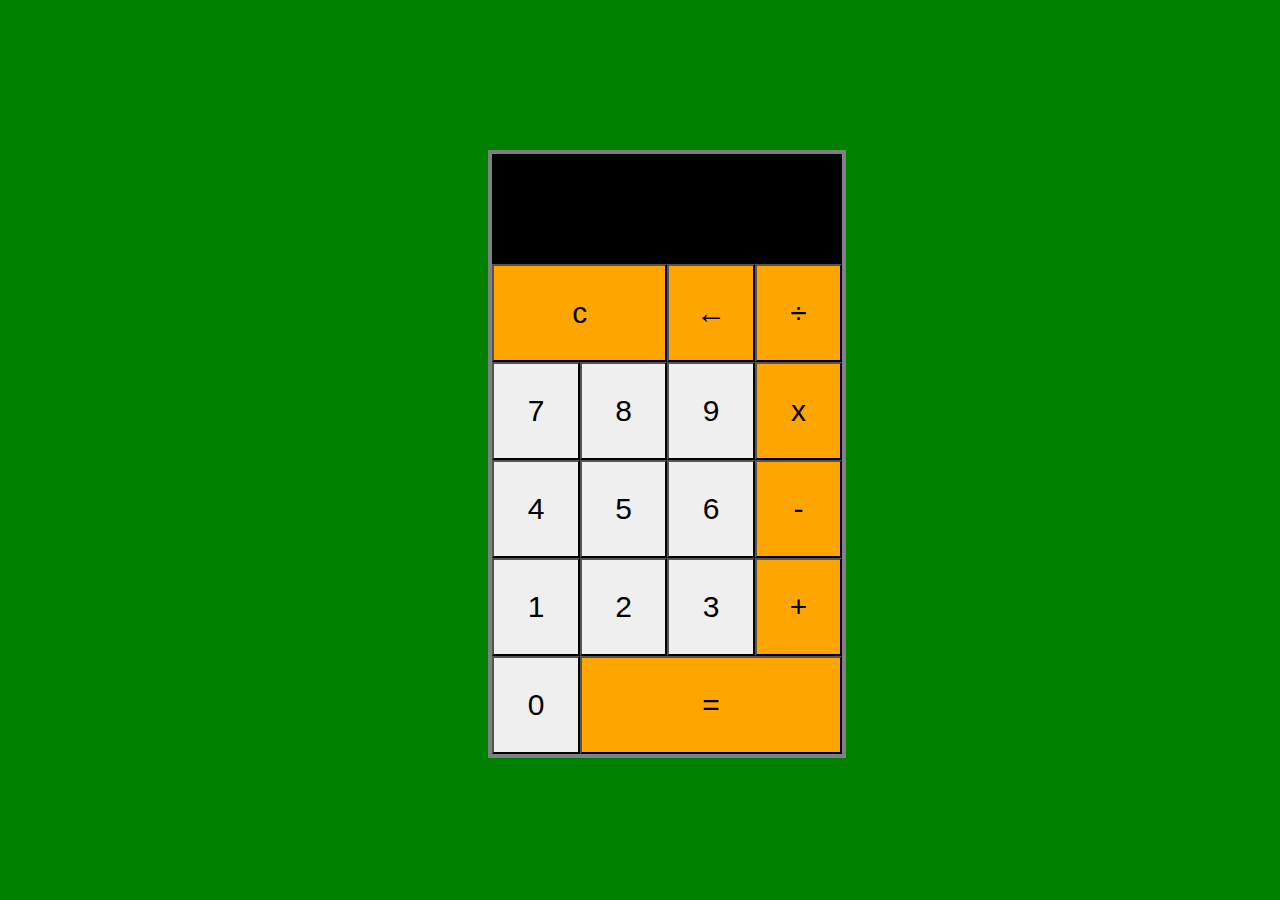
<file: Front End Calculator/index.html>
<!DOCTYPE html>
<html lang="en">

<head>
    <meta charset="UTF-8">
    <meta name="viewport" content="width=device-width, initial-scale=1.0">
    <link rel="stylesheet" href="style.css">
    <title>Calculator</title>
</head>

<body>
    <div class="calc">
        <div class="screen">
            <input id="screen" type="text" readonly>
        </div>
        <div class="buttons">
            <button class="btn orange c" onclick="clearScreen()">c</button>
            <button class="btn orange" onclick="backSpace()">&larr;</button>
            <button class="btn orange" onclick="appendValue('/')">&divide;</button>
            <button class="btn" onclick="appendValue(7)">7</button>
            <button class="btn" onclick="appendValue(8)">8</button>
            <button class="btn" onclick="appendValue(9)">9</button>
            <button class="btn orange" onclick="appendValue('*')">x</button>
            <button class="btn" onclick="appendValue(4)">4</button>
            <button class="btn" onclick="appendValue(5)">5</button>
            <button class="btn" onclick="appendValue(6)">6</button>
            <button class="btn orange" onclick="appendValue('-')">-</button>
            <button class="btn" onclick="appendValue(1)">1</button>
            <button class="btn" onclick="appendValue(2)">2</button>
            <button class="btn" onclick="appendValue(3)">3</button>
            <button class="btn orange" onclick="appendValue('+')">+</button>
            <button class="btn" onclick="appendValue(7)">0</button>
            <button class="btn orange equal" onclick="getAns()">=</button>
        </div>
    </div>
    <script>
        const screen = document.getElementById("screen");
        function appendValue(v) {
            screen.value += v;
        }
        function clearScreen() {
            screen.value = "";
        }
        function backSpace() {
            screen.value = screen.value.slice(0, -1);
        }
        function getAns(){
            try{
            let result = eval(screen.value);
            screen.value = result;
            }catch(event){
                alert("invalid expression");
                clearScreen();
            }
        }
    </script>
</body>

</html>
</file>
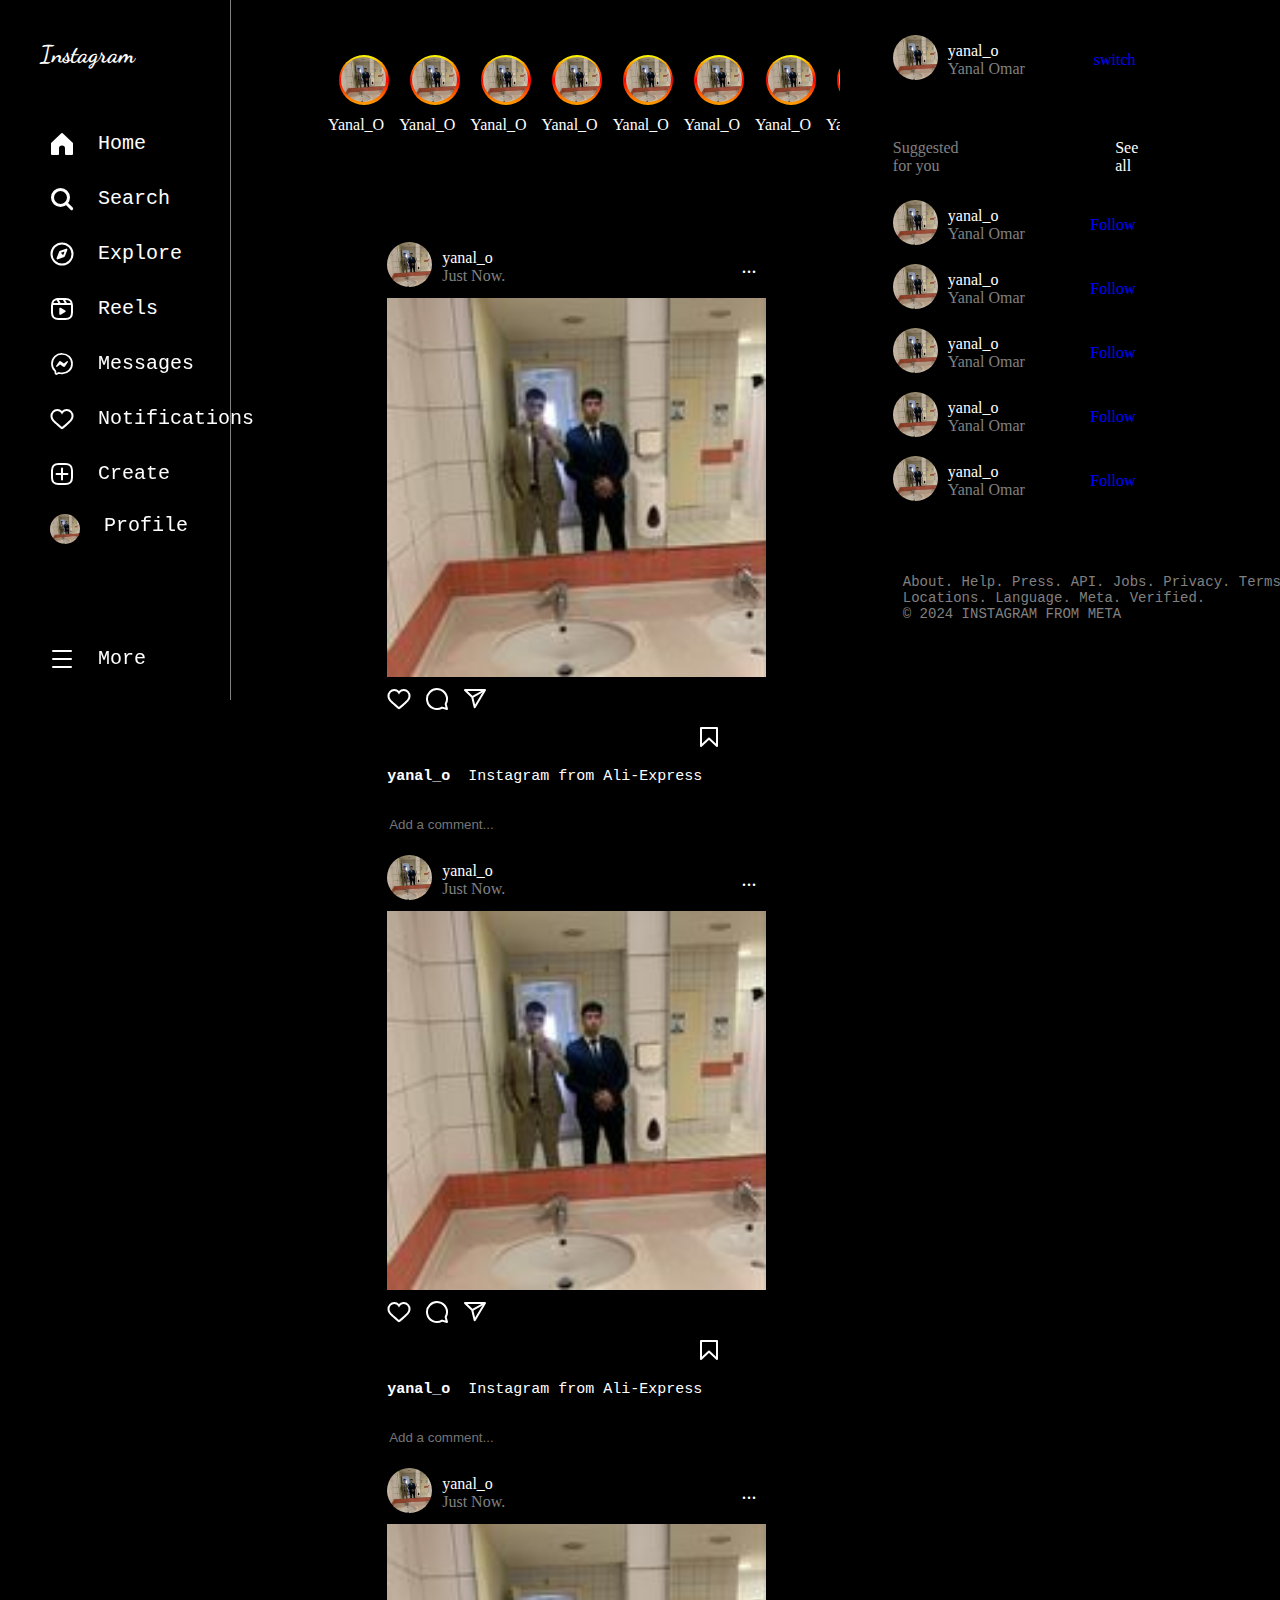
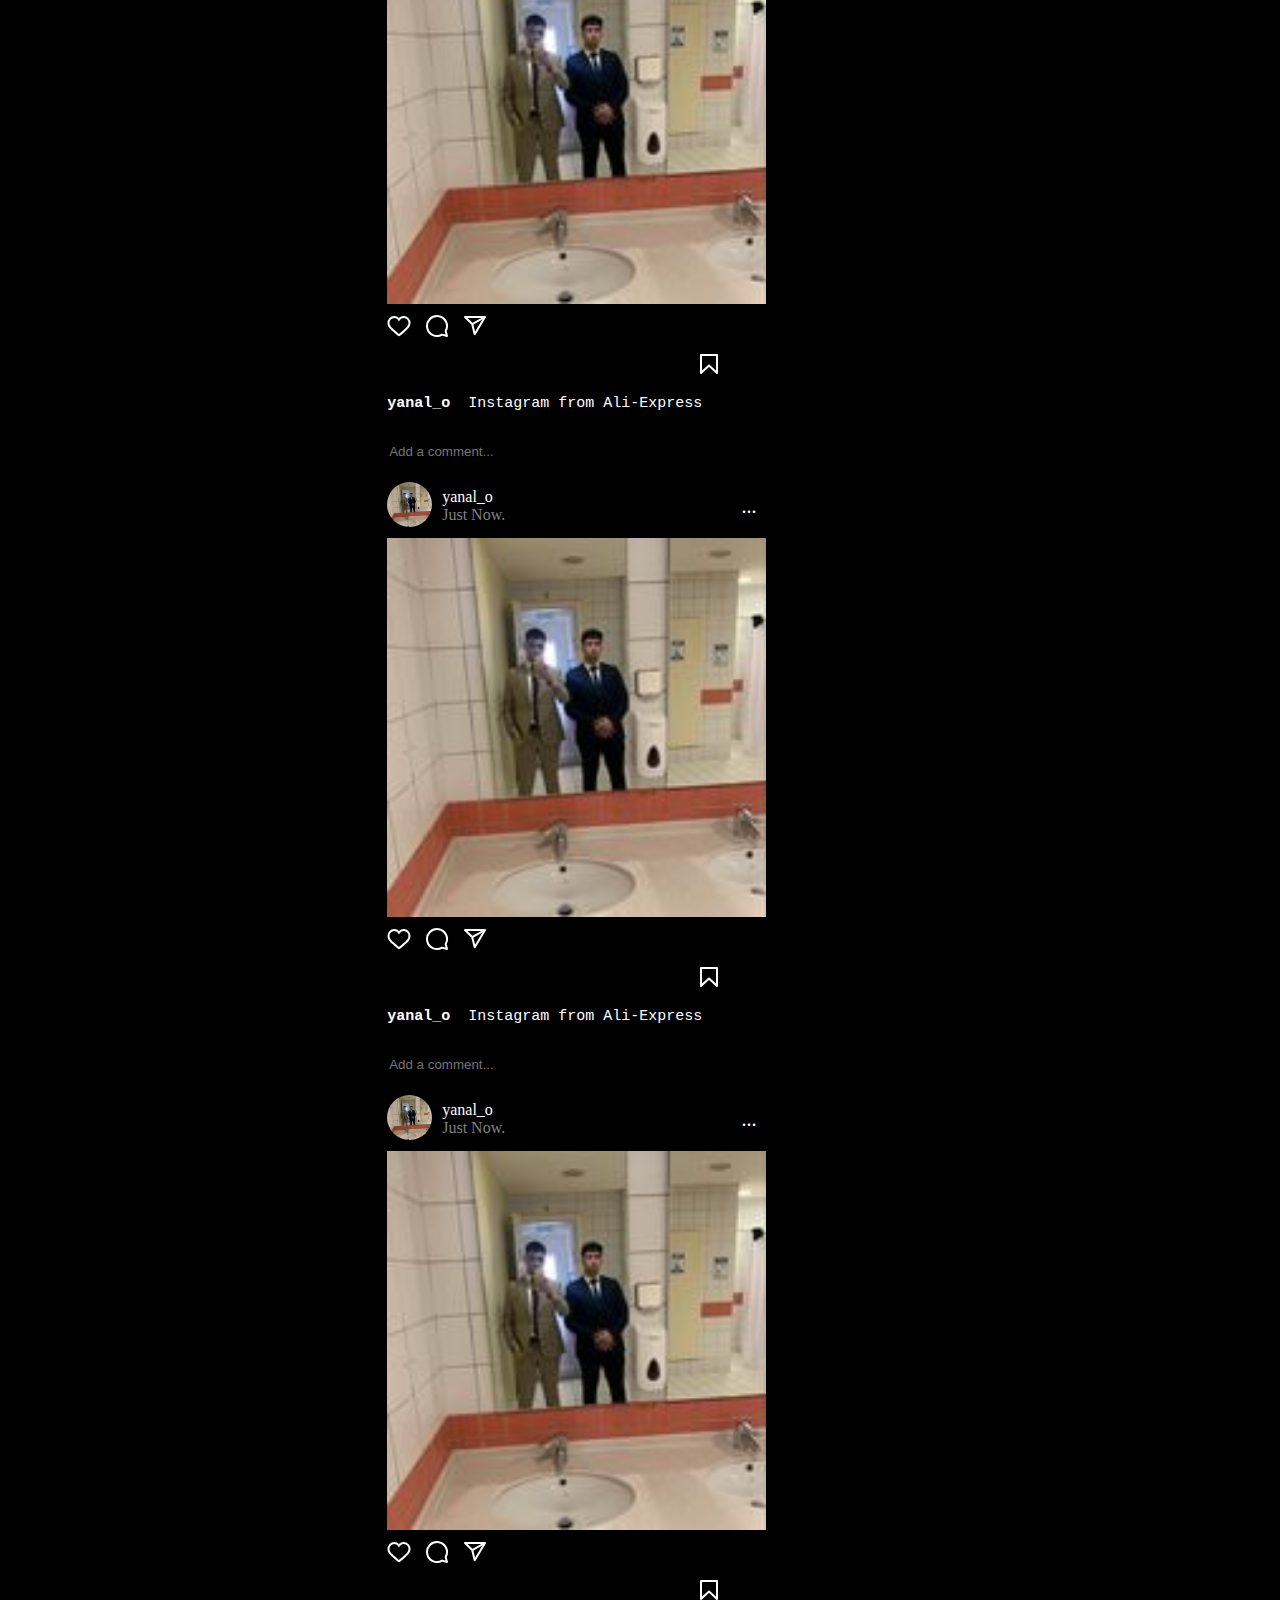
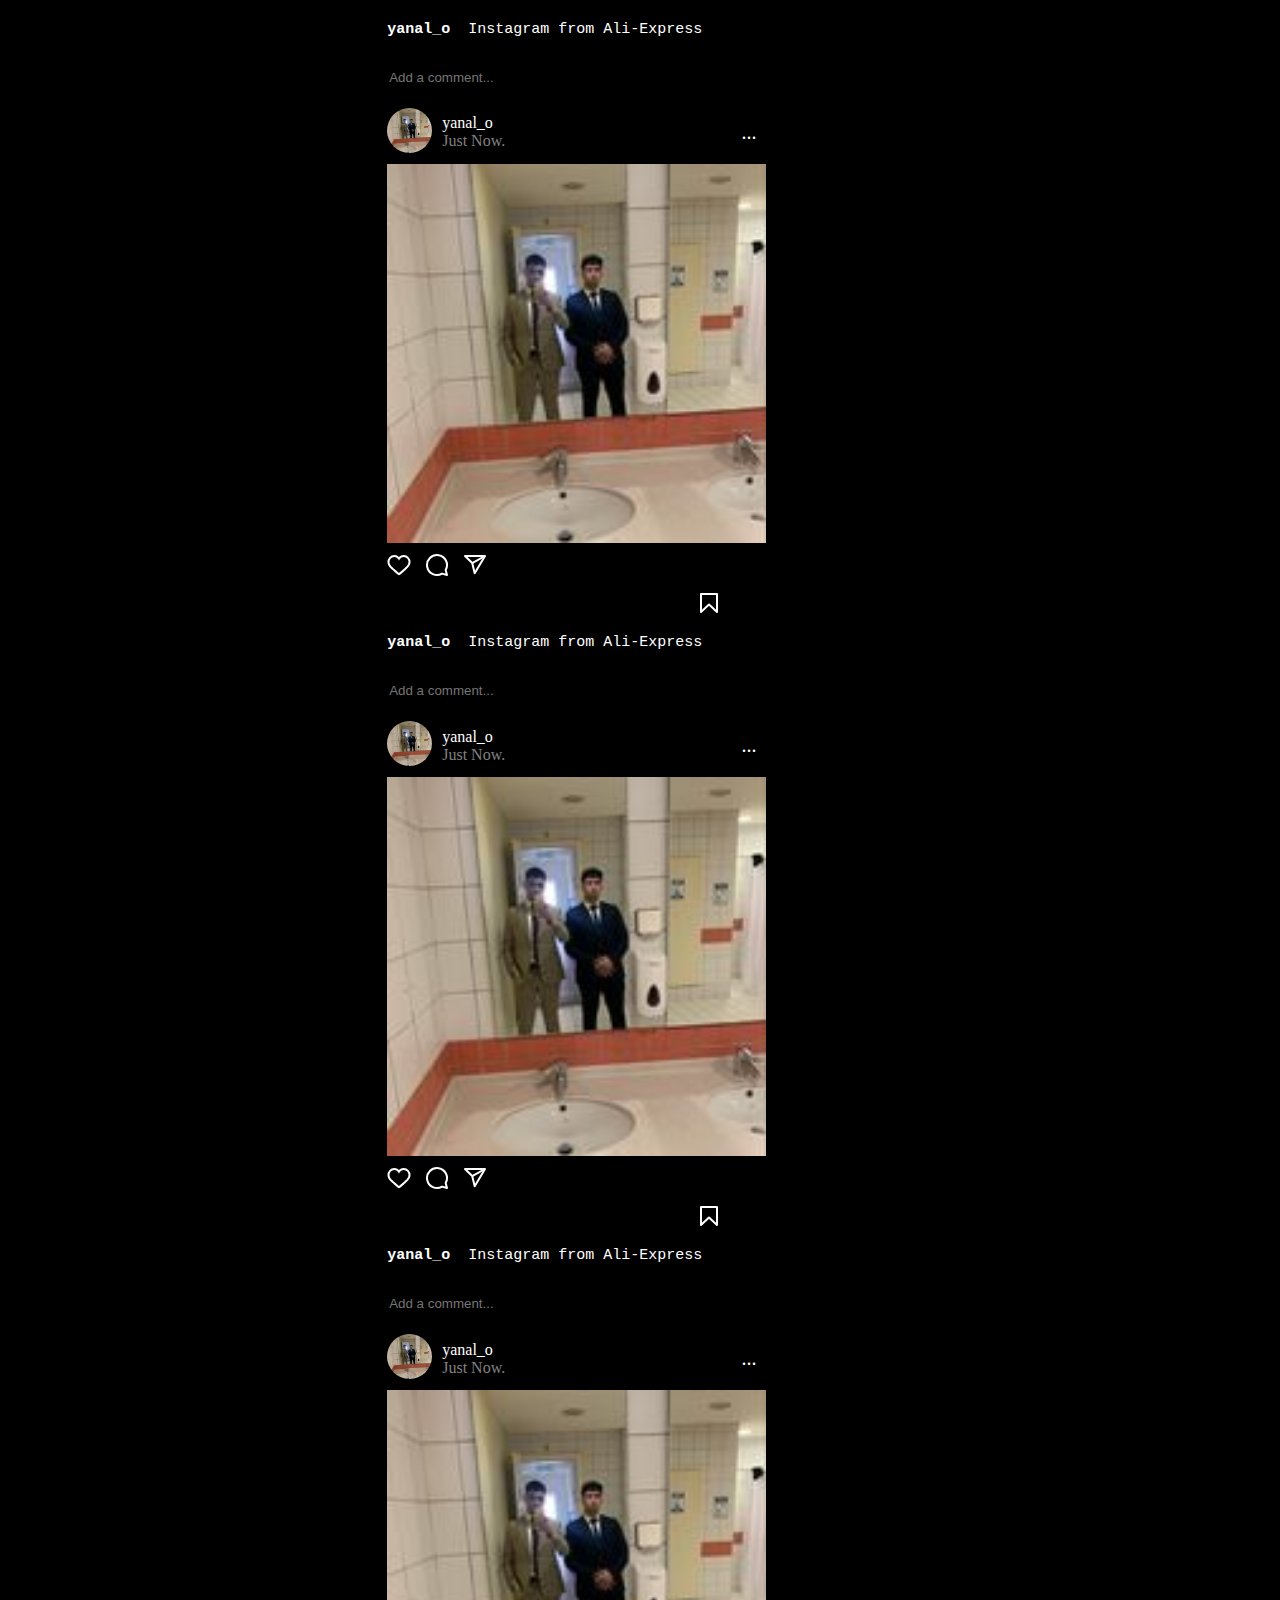
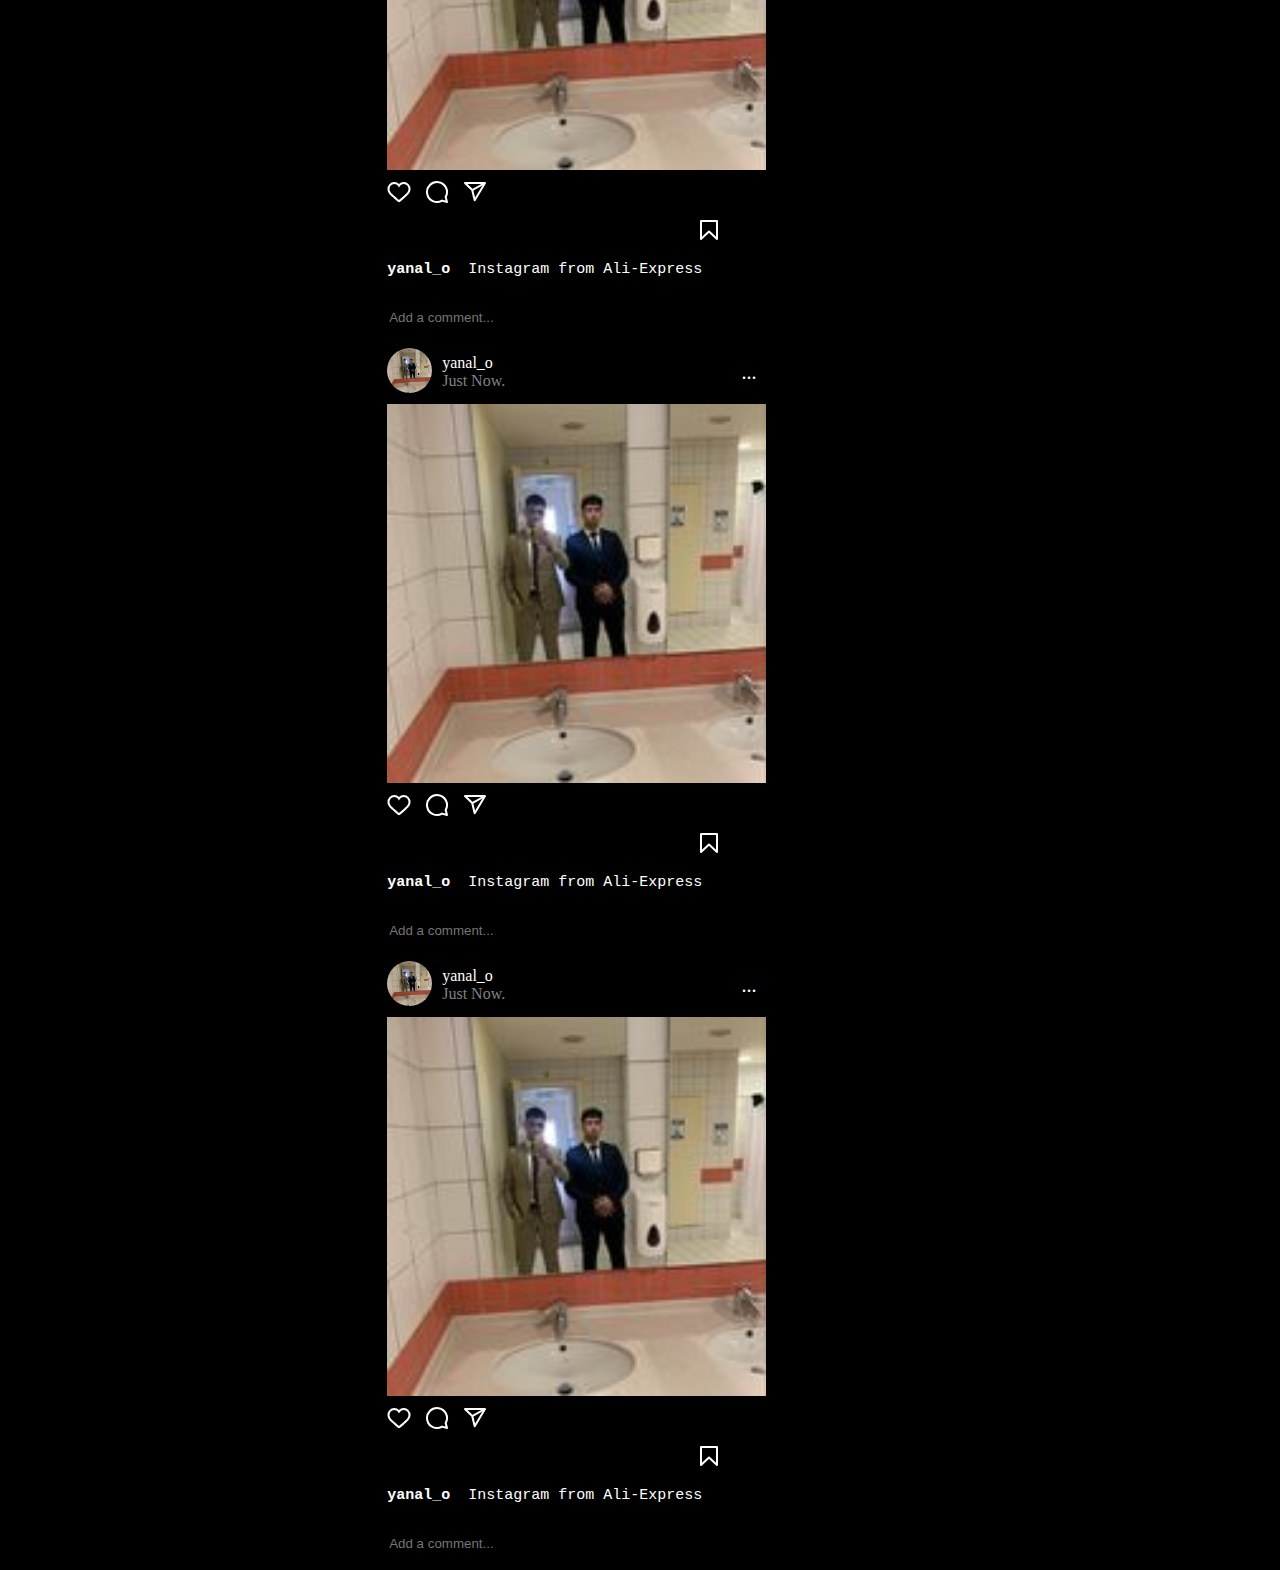
<file: Front End Instagram Clone/index.html>
<!DOCTYPE html>
<html lang="en">

<head>
    <meta charset="UTF-8">
    <meta name="viewport" content="width=device-width, initial-scale=1.0">
    <link rel="stylesheet" href="style.css">
    <link rel="preconnect" href="https://fonts.googleapis.com">
    <link rel="preconnect" href="https://fonts.gstatic.com" crossorigin>
    <link
        href="https://fonts.googleapis.com/css2?family=Cedarville+Cursive&family=Dancing+Script:wght@400..700&display=swap"
        rel="stylesheet">
    <title>Instagram beta</title>
</head>

<body>
    <div class="list">
        <h2 id="instagram">Instagram</h2>
        <ul>
            <li>
                <pre><svg aria-label="Home" id="homeIcon" fill="currentColor" height="24" role="img" width="24"><path d="M22 23h-6.001a1 1 0 0 1-1-1v-5.455a2.997 2.997 0 1 0-5.993 0V22a1 1 0 0 1-1 1H2a1 1 0 0 1-1-1V11.543a1.002 1.002 0 0 1 .31-.724l10-9.543a1.001 1.001 0 0 1 1.38 0l10 9.543a1.002 1.002 0 0 1 .31.724V22a1 1 0 0 1-1 1Z"></path></svg>  Home</pre>
            </li>
            <li>
                <pre><svg aria-label="Home" id="homeIcon" fill="currentColor" height="24" role="img" width="24"><path d="M18.5 10.5a8 8 0 1 1-8-8 8 8 0 0 1 8 8Z" fill="none" stroke="currentColor" stroke-linecap="round" stroke-linejoin="round" stroke-width="3"></path><line fill="none" stroke="currentColor" stroke-linecap="round" stroke-linejoin="round" stroke-width="3" x1="16.511" x2="21.643" y1="16.511" y2="21.643"></line></svg>  Search</pre>
            </li>
            <li>
                <pre><svg aria-label="Home" id="homeIcon" fill="currentColor" height="24" role="img" width="24"><polygon fill="none" points="13.941 13.953 7.581 16.424 10.06 10.056 16.42 7.585 13.941 13.953" stroke="currentColor" stroke-linecap="round" stroke-linejoin="round" stroke-width="2"></polygon><polygon fill-rule="evenodd" points="10.06 10.056 13.949 13.945 7.581 16.424 10.06 10.056"></polygon><circle cx="12.001" cy="12.005" fill="none" r="10.5" stroke="currentColor" stroke-linecap="round" stroke-linejoin="round" stroke-width="2"></circle></svg>  Explore</pre>
            </li>
            <li>
                <pre><svg aria-label="Home" id="homeIcon" fill="currentColor" height="24" role="img" width="24"><line fill="none" stroke="currentColor" stroke-linejoin="round" stroke-width="2" x1="2.049" x2="21.95" y1="7.002" y2="7.002"></line><line fill="none" stroke="currentColor" stroke-linecap="round" stroke-linejoin="round" stroke-width="2" x1="13.504" x2="16.362" y1="2.001" y2="7.002"></line><line fill="none" stroke="currentColor" stroke-linecap="round" stroke-linejoin="round" stroke-width="2" x1="7.207" x2="10.002" y1="2.11" y2="7.002"></line><path d="M2 12.001v3.449c0 2.849.698 4.006 1.606 4.945.94.908 2.098 1.607 4.946 1.607h6.896c2.848 0 4.006-.699 4.946-1.607.908-.939 1.606-2.096 1.606-4.945V8.552c0-2.848-.698-4.006-1.606-4.945C19.454 2.699 18.296 2 15.448 2H8.552c-2.848 0-4.006.699-4.946 1.607C2.698 4.546 2 5.704 2 8.552Z" fill="none" stroke="currentColor" stroke-linecap="round" stroke-linejoin="round" stroke-width="2"></path><path d="M9.763 17.664a.908.908 0 0 1-.454-.787V11.63a.909.909 0 0 1 1.364-.788l4.545 2.624a.909.909 0 0 1 0 1.575l-4.545 2.624a.91.91 0 0 1-.91 0Z" fill-rule="evenodd"></path></svg>  Reels</pre>
            </li>
            <li>
                <pre><svg aria-label="Home" id="homeIcon" fill="currentColor" height="24" role="img" width="24"><path d="M12.003 2.001a9.705 9.705 0 1 1 0 19.4 10.876 10.876 0 0 1-2.895-.384.798.798 0 0 0-.533.04l-1.984.876a.801.801 0 0 1-1.123-.708l-.054-1.78a.806.806 0 0 0-.27-.569 9.49 9.49 0 0 1-3.14-7.175 9.65 9.65 0 0 1 10-9.7Z" fill="none" stroke="currentColor" stroke-miterlimit="10" stroke-width="1.739"></path><path d="M17.79 10.132a.659.659 0 0 0-.962-.873l-2.556 2.05a.63.63 0 0 1-.758.002L11.06 9.47a1.576 1.576 0 0 0-2.277.42l-2.567 3.98a.659.659 0 0 0 .961.875l2.556-2.049a.63.63 0 0 1 .759-.002l2.452 1.84a1.576 1.576 0 0 0 2.278-.42Z" fill-rule="evenodd"></path></svg>  Messages</pre>
            </li>
            <li>
                <pre><svg aria-label="Home" id="homeIcon" fill="currentColor" height="24" role="img" width="24"><path d="M16.792 3.904A4.989 4.989 0 0 1 21.5 9.122c0 3.072-2.652 4.959-5.197 7.222-2.512 2.243-3.865 3.469-4.303 3.752-.477-.309-2.143-1.823-4.303-3.752C5.141 14.072 2.5 12.167 2.5 9.122a4.989 4.989 0 0 1 4.708-5.218 4.21 4.21 0 0 1 3.675 1.941c.84 1.175.98 1.763 1.12 1.763s.278-.588 1.11-1.766a4.17 4.17 0 0 1 3.679-1.938m0-2a6.04 6.04 0 0 0-4.797 2.127 6.052 6.052 0 0 0-4.787-2.127A6.985 6.985 0 0 0 .5 9.122c0 3.61 2.55 5.827 5.015 7.97.283.246.569.494.853.747l1.027.918a44.998 44.998 0 0 0 3.518 3.018 2 2 0 0 0 2.174 0 45.263 45.263 0 0 0 3.626-3.115l.922-.824c.293-.26.59-.519.885-.774 2.334-2.025 4.98-4.32 4.98-7.94a6.985 6.985 0 0 0-6.708-7.218Z"></path></svg>  Notifications</pre>
            </li>
            <li>
                <pre><svg aria-label="Home" id="homeIcon" fill="currentColor" height="24" role="img" width="24"><path d="M2 12v3.45c0 2.849.698 4.005 1.606 4.944.94.909 2.098 1.608 4.946 1.608h6.896c2.848 0 4.006-.7 4.946-1.608C21.302 19.455 22 18.3 22 15.45V8.552c0-2.849-.698-4.006-1.606-4.945C19.454 2.7 18.296 2 15.448 2H8.552c-2.848 0-4.006.699-4.946 1.607C2.698 4.547 2 5.703 2 8.552Z" fill="none" stroke="currentColor" stroke-linecap="round" stroke-linejoin="round" stroke-width="2"></path><line fill="none" stroke="currentColor" stroke-linecap="round" stroke-linejoin="round" stroke-width="2" x1="6.545" x2="17.455" y1="12.001" y2="12.001"></line><line fill="none" stroke="currentColor" stroke-linecap="round" stroke-linejoin="round" stroke-width="2" x1="12.003" x2="12.003" y1="6.545" y2="17.455"></line></svg>  Create</pre>
            </li>
            <li id="proflie">
                <pre><img src="instagram.jpg" class="profileImage">  Profile</pre>
            </li>
            <li id="more">
                <pre><svg aria-label="Home" id="homeIcon" fill="currentColor" height="24" role="img" width="24"><line fill="none" stroke="currentColor" stroke-linecap="round" stroke-linejoin="round" stroke-width="2" x1="3" x2="21" y1="4" y2="4"></line><line fill="none" stroke="currentColor" stroke-linecap="round" stroke-linejoin="round" stroke-width="2" x1="3" x2="21" y1="12" y2="12"></line><line fill="none" stroke="currentColor" stroke-linecap="round" stroke-linejoin="round" stroke-width="2" x1="3" x2="21" y1="20" y2="20"></line></svg>  More</pre>
            </li>
        </ul>
    </div>
    <div class="navBar">
        <div class="story">
            <div class="storyImageContainer"><img src="instagram.jpg" class="storyImage"></div><span>Yanal_O</span>
        </div>
        <div class="story">
            <div class="storyImageContainer"><img src="instagram.jpg" class="storyImage"></div><span>Yanal_O</span>
        </div>
        <div class="story">
            <div class="storyImageContainer"><img src="instagram.jpg" class="storyImage"></div><span>Yanal_O</span>
        </div>
        <div class="story">
            <div class="storyImageContainer"><img src="instagram.jpg" class="storyImage"></div><span>Yanal_O</span>
        </div>
        <div class="story">
            <div class="storyImageContainer"><img src="instagram.jpg" class="storyImage"></div><span>Yanal_O</span>
        </div>
        <div class="story">
            <div class="storyImageContainer"><img src="instagram.jpg" class="storyImage"></div><span>Yanal_O</span>
        </div>
        <div class="story">
            <div class="storyImageContainer"><img src="instagram.jpg" class="storyImage"></div><span>Yanal_O</span>
        </div>
        <div class="story">
            <div class="storyImageContainer"><img src="instagram.jpg" class="storyImage"></div><span>Yanal_O</span>
        </div>
        <div class="story">
            <div class="storyImageContainer"><img src="instagram.jpg" class="storyImage"></div><span>Yanal_O</span>
        </div>
        <div class="story">
            <div class="storyImageContainer"><img src="instagram.jpg" class="storyImage"></div><span>Yanal_O</span>
        </div>
        <div class="story">
            <div class="storyImageContainer"><img src="instagram.jpg" class="storyImage"></div><span>Yanal_O</span>
        </div>
        <div class="story">
            <div class="storyImageContainer"><img src="instagram.jpg" class="storyImage"></div><span>Yanal_O</span>
        </div>
        <div class="story">
            <div class="storyImageContainer"><img src="instagram.jpg" class="storyImage"></div><span>Yanal_O</span>
        </div>
        <div class="story">
            <div class="storyImageContainer"><img src="instagram.jpg" class="storyImage"></div><span>Yanal_O</span>
        </div>
        <div class="story">
            <div class="storyImageContainer"><img src="instagram.jpg" class="storyImage"></div><span>Yanal_O</span>
        </div>
        <div class="story">
            <div class="storyImageContainer"><img src="instagram.jpg" class="storyImage"></div><span>Yanal_O</span>
        </div>
        <div class="story">
            <div class="storyImageContainer"><img src="instagram.jpg" class="storyImage"></div><span>Yanal_O</span>
        </div>
        <div class="story">
            <div class="storyImageContainer"><img src="instagram.jpg" class="storyImage"></div><span>Yanal_O</span>
        </div>
    </div>
    <div class="right">
        <div class="rightList">
            <div class="name">
                <img src="instagram.jpg" class="suggestImage">
            </div>
            <div class="user">
                <div class="username">yanal_o</div>
                <div class="linkuser">Yanal Omar</div>
            </div>
            <div class="link">
                <a href="#">switch</a>
            </div>
        </div>
        <div class="rightList">
            <div class="suggest">Suggested for you</div>
            <div id="see">See all</div>
        </div>
        <div class="rightList">
            <div class="name">
                <img src="instagram.jpg" class="suggestImage">
            </div>
            <div class="user">
                <div class="username">yanal_o</div>
                <div class="linkuser">Yanal Omar</div>
            </div>
            <div class="link">
                <a href="#">Follow</a>
            </div>
        </div>
        <div class="rightList">
            <div class="name">
                <img src="instagram.jpg" class="suggestImage">
            </div>
            <div class="user">
                <div class="username">yanal_o</div>
                <div class="linkuser">Yanal Omar</div>
            </div>
            <div class="link">
                <a href="#">Follow</a>
            </div>
        </div>
        <div class="rightList">
            <div class="name">
                <img src="instagram.jpg" class="suggestImage">
            </div>
            <div class="user">
                <div class="username">yanal_o</div>
                <div class="linkuser">Yanal Omar</div>
            </div>
            <div class="link">
                <a href="#">Follow</a>
            </div>
        </div>
        <div class="rightList">
            <div class="name">
                <img src="instagram.jpg" class="suggestImage">
            </div>
            <div class="user">
                <div class="username">yanal_o</div>
                <div class="linkuser">Yanal Omar</div>
            </div>
            <div class="link">
                <a href="#">Follow</a>
            </div>
        </div>
        <div class="rightList">
            <div class="name">
                <img src="instagram.jpg" class="suggestImage">
            </div>
            <div class="user">
                <div class="username">yanal_o</div>
                <div class="linkuser">Yanal Omar</div>
            </div>
            <div class="link">
                <a href="#">Follow</a>
            </div>
        </div>
        <div class="rightList">
            <div class="suggest">
                <pre id="copyRights">About. Help. Press. API. Jobs. Privacy. Terms.
Locations. Language. Meta. Verified.
© 2024 INSTAGRAM FROM META</pre>
            </div>
        </div>
    </div>
    <div class="center">
        <div class="post">
            <div class="name">
                <img src="instagram.jpg" class="suggestImage">
            </div>
            <div class="user">
                <div class="username">yanal_o</div>
                <div class="linkuser">Just Now.</div>
            </div>
            <div class="link">
                <p id="morePost">...</p>
            </div>
        </div>
        <div class="postPicture"><img src="instagram.jpg" class="Image"></div>
        <div class="stats">
            <div class="likes"><svg aria-label="Notifications" class="x1lliihq" fill="currentColor" height="24"
                    role="img" viewBox="0 0 24 24" width="24">
                    <title>Notifications</title>
                    <path
                        d="M16.792 3.904A4.989 4.989 0 0 1 21.5 9.122c0 3.072-2.652 4.959-5.197 7.222-2.512 2.243-3.865 3.469-4.303 3.752-.477-.309-2.143-1.823-4.303-3.752C5.141 14.072 2.5 12.167 2.5 9.122a4.989 4.989 0 0 1 4.708-5.218 4.21 4.21 0 0 1 3.675 1.941c.84 1.175.98 1.763 1.12 1.763s.278-.588 1.11-1.766a4.17 4.17 0 0 1 3.679-1.938m0-2a6.04 6.04 0 0 0-4.797 2.127 6.052 6.052 0 0 0-4.787-2.127A6.985 6.985 0 0 0 .5 9.122c0 3.61 2.55 5.827 5.015 7.97.283.246.569.494.853.747l1.027.918a44.998 44.998 0 0 0 3.518 3.018 2 2 0 0 0 2.174 0 45.263 45.263 0 0 0 3.626-3.115l.922-.824c.293-.26.59-.519.885-.774 2.334-2.025 4.98-4.32 4.98-7.94a6.985 6.985 0 0 0-6.708-7.218Z">
                    </path>
                </svg>
                <svg aria-label="Comment" class="x1lliihq" fill="currentColor" height="24" role="img"
                    viewBox="0 0 24 24" width="24">
                    <title>Comment</title>
                    <path d="M20.656 17.008a9.993 9.993 0 1 0-3.59 3.615L22 22Z" fill="none" stroke="currentColor"
                        stroke-linejoin="round" stroke-width="2"></path>
                </svg>
                <svg aria-label="Share Post" class="x1lliihq" fill="currentColor" height="24" role="img"
                    viewBox="0 0 24 24" width="24">
                    <title>Share Post</title>
                    <line fill="none" stroke="currentColor" stroke-linejoin="round" stroke-width="2" x1="22" x2="9.218"
                        y1="3" y2="10.083"></line>
                    <polygon fill="none" points="11.698 20.334 22 3.001 2 3.001 9.218 10.084 11.698 20.334"
                        stroke="currentColor" stroke-linejoin="round" stroke-width="2"></polygon>
                </svg>
                <svg aria-label="Save" class="x1lliihp" fill="currentColor" height="24" role="img" viewBox="0 0 24 24"
                    width="24">
                    <title>Save</title>
                    <polygon fill="none" points="20 21 12 13.44 4 21 4 3 20 3 20 21" stroke="currentColor"
                        stroke-linecap="round" stroke-linejoin="round" stroke-width="2"></polygon>
                </svg>
            </div>
            <div class="caption">
                <pre class="caption"><b>yanal_o</b>  Instagram from Ali-Express</pre>
            </div>
            <div class="addComment"><input type="text" placeholder="Add a comment..."></div>
        </div>
        <div class="post">
            <div class="name">
                <img src="instagram.jpg" class="suggestImage">
            </div>
            <div class="user">
                <div class="username">yanal_o</div>
                <div class="linkuser">Just Now.</div>
            </div>
            <div class="link">
                <p id="morePost">...</p>
            </div>
        </div>
        <div class="postPicture"><img src="instagram.jpg" class="Image"></div>
        <div class="stats">
            <div class="likes"><svg aria-label="Notifications" class="x1lliihq" fill="currentColor" height="24"
                    role="img" viewBox="0 0 24 24" width="24">
                    <title>Notifications</title>
                    <path
                        d="M16.792 3.904A4.989 4.989 0 0 1 21.5 9.122c0 3.072-2.652 4.959-5.197 7.222-2.512 2.243-3.865 3.469-4.303 3.752-.477-.309-2.143-1.823-4.303-3.752C5.141 14.072 2.5 12.167 2.5 9.122a4.989 4.989 0 0 1 4.708-5.218 4.21 4.21 0 0 1 3.675 1.941c.84 1.175.98 1.763 1.12 1.763s.278-.588 1.11-1.766a4.17 4.17 0 0 1 3.679-1.938m0-2a6.04 6.04 0 0 0-4.797 2.127 6.052 6.052 0 0 0-4.787-2.127A6.985 6.985 0 0 0 .5 9.122c0 3.61 2.55 5.827 5.015 7.97.283.246.569.494.853.747l1.027.918a44.998 44.998 0 0 0 3.518 3.018 2 2 0 0 0 2.174 0 45.263 45.263 0 0 0 3.626-3.115l.922-.824c.293-.26.59-.519.885-.774 2.334-2.025 4.98-4.32 4.98-7.94a6.985 6.985 0 0 0-6.708-7.218Z">
                    </path>
                </svg>
                <svg aria-label="Comment" class="x1lliihq" fill="currentColor" height="24" role="img"
                    viewBox="0 0 24 24" width="24">
                    <title>Comment</title>
                    <path d="M20.656 17.008a9.993 9.993 0 1 0-3.59 3.615L22 22Z" fill="none" stroke="currentColor"
                        stroke-linejoin="round" stroke-width="2"></path>
                </svg>
                <svg aria-label="Share Post" class="x1lliihq" fill="currentColor" height="24" role="img"
                    viewBox="0 0 24 24" width="24">
                    <title>Share Post</title>
                    <line fill="none" stroke="currentColor" stroke-linejoin="round" stroke-width="2" x1="22" x2="9.218"
                        y1="3" y2="10.083"></line>
                    <polygon fill="none" points="11.698 20.334 22 3.001 2 3.001 9.218 10.084 11.698 20.334"
                        stroke="currentColor" stroke-linejoin="round" stroke-width="2"></polygon>
                </svg>
                <svg aria-label="Save" class="x1lliihp" fill="currentColor" height="24" role="img" viewBox="0 0 24 24"
                    width="24">
                    <title>Save</title>
                    <polygon fill="none" points="20 21 12 13.44 4 21 4 3 20 3 20 21" stroke="currentColor"
                        stroke-linecap="round" stroke-linejoin="round" stroke-width="2"></polygon>
                </svg>
            </div>
            <div class="caption">
                <pre class="caption"><b>yanal_o</b>  Instagram from Ali-Express</pre>
            </div>
            <div class="addComment"><input type="text" placeholder="Add a comment..."></div>
        </div>
        <div class="post">
            <div class="name">
                <img src="instagram.jpg" class="suggestImage">
            </div>
            <div class="user">
                <div class="username">yanal_o</div>
                <div class="linkuser">Just Now.</div>
            </div>
            <div class="link">
                <p id="morePost">...</p>
            </div>
        </div>
        <div class="postPicture"><img src="instagram.jpg" class="Image"></div>
        <div class="stats">
            <div class="likes"><svg aria-label="Notifications" class="x1lliihq" fill="currentColor" height="24"
                    role="img" viewBox="0 0 24 24" width="24">
                    <title>Notifications</title>
                    <path
                        d="M16.792 3.904A4.989 4.989 0 0 1 21.5 9.122c0 3.072-2.652 4.959-5.197 7.222-2.512 2.243-3.865 3.469-4.303 3.752-.477-.309-2.143-1.823-4.303-3.752C5.141 14.072 2.5 12.167 2.5 9.122a4.989 4.989 0 0 1 4.708-5.218 4.21 4.21 0 0 1 3.675 1.941c.84 1.175.98 1.763 1.12 1.763s.278-.588 1.11-1.766a4.17 4.17 0 0 1 3.679-1.938m0-2a6.04 6.04 0 0 0-4.797 2.127 6.052 6.052 0 0 0-4.787-2.127A6.985 6.985 0 0 0 .5 9.122c0 3.61 2.55 5.827 5.015 7.97.283.246.569.494.853.747l1.027.918a44.998 44.998 0 0 0 3.518 3.018 2 2 0 0 0 2.174 0 45.263 45.263 0 0 0 3.626-3.115l.922-.824c.293-.26.59-.519.885-.774 2.334-2.025 4.98-4.32 4.98-7.94a6.985 6.985 0 0 0-6.708-7.218Z">
                    </path>
                </svg>
                <svg aria-label="Comment" class="x1lliihq" fill="currentColor" height="24" role="img"
                    viewBox="0 0 24 24" width="24">
                    <title>Comment</title>
                    <path d="M20.656 17.008a9.993 9.993 0 1 0-3.59 3.615L22 22Z" fill="none" stroke="currentColor"
                        stroke-linejoin="round" stroke-width="2"></path>
                </svg>
                <svg aria-label="Share Post" class="x1lliihq" fill="currentColor" height="24" role="img"
                    viewBox="0 0 24 24" width="24">
                    <title>Share Post</title>
                    <line fill="none" stroke="currentColor" stroke-linejoin="round" stroke-width="2" x1="22" x2="9.218"
                        y1="3" y2="10.083"></line>
                    <polygon fill="none" points="11.698 20.334 22 3.001 2 3.001 9.218 10.084 11.698 20.334"
                        stroke="currentColor" stroke-linejoin="round" stroke-width="2"></polygon>
                </svg>
                <svg aria-label="Save" class="x1lliihp" fill="currentColor" height="24" role="img" viewBox="0 0 24 24"
                    width="24">
                    <title>Save</title>
                    <polygon fill="none" points="20 21 12 13.44 4 21 4 3 20 3 20 21" stroke="currentColor"
                        stroke-linecap="round" stroke-linejoin="round" stroke-width="2"></polygon>
                </svg>
            </div>
            <div class="caption">
                <pre class="caption"><b>yanal_o</b>  Instagram from Ali-Express</pre>
            </div>
            <div class="addComment"><input type="text" placeholder="Add a comment..."></div>
        </div>
        <div class="post">
            <div class="name">
                <img src="instagram.jpg" class="suggestImage">
            </div>
            <div class="user">
                <div class="username">yanal_o</div>
                <div class="linkuser">Just Now.</div>
            </div>
            <div class="link">
                <p id="morePost">...</p>
            </div>
        </div>
        <div class="postPicture"><img src="instagram.jpg" class="Image"></div>
        <div class="stats">
            <div class="likes"><svg aria-label="Notifications" class="x1lliihq" fill="currentColor" height="24"
                    role="img" viewBox="0 0 24 24" width="24">
                    <title>Notifications</title>
                    <path
                        d="M16.792 3.904A4.989 4.989 0 0 1 21.5 9.122c0 3.072-2.652 4.959-5.197 7.222-2.512 2.243-3.865 3.469-4.303 3.752-.477-.309-2.143-1.823-4.303-3.752C5.141 14.072 2.5 12.167 2.5 9.122a4.989 4.989 0 0 1 4.708-5.218 4.21 4.21 0 0 1 3.675 1.941c.84 1.175.98 1.763 1.12 1.763s.278-.588 1.11-1.766a4.17 4.17 0 0 1 3.679-1.938m0-2a6.04 6.04 0 0 0-4.797 2.127 6.052 6.052 0 0 0-4.787-2.127A6.985 6.985 0 0 0 .5 9.122c0 3.61 2.55 5.827 5.015 7.97.283.246.569.494.853.747l1.027.918a44.998 44.998 0 0 0 3.518 3.018 2 2 0 0 0 2.174 0 45.263 45.263 0 0 0 3.626-3.115l.922-.824c.293-.26.59-.519.885-.774 2.334-2.025 4.98-4.32 4.98-7.94a6.985 6.985 0 0 0-6.708-7.218Z">
                    </path>
                </svg>
                <svg aria-label="Comment" class="x1lliihq" fill="currentColor" height="24" role="img"
                    viewBox="0 0 24 24" width="24">
                    <title>Comment</title>
                    <path d="M20.656 17.008a9.993 9.993 0 1 0-3.59 3.615L22 22Z" fill="none" stroke="currentColor"
                        stroke-linejoin="round" stroke-width="2"></path>
                </svg>
                <svg aria-label="Share Post" class="x1lliihq" fill="currentColor" height="24" role="img"
                    viewBox="0 0 24 24" width="24">
                    <title>Share Post</title>
                    <line fill="none" stroke="currentColor" stroke-linejoin="round" stroke-width="2" x1="22" x2="9.218"
                        y1="3" y2="10.083"></line>
                    <polygon fill="none" points="11.698 20.334 22 3.001 2 3.001 9.218 10.084 11.698 20.334"
                        stroke="currentColor" stroke-linejoin="round" stroke-width="2"></polygon>
                </svg>
                <svg aria-label="Save" class="x1lliihp" fill="currentColor" height="24" role="img" viewBox="0 0 24 24"
                    width="24">
                    <title>Save</title>
                    <polygon fill="none" points="20 21 12 13.44 4 21 4 3 20 3 20 21" stroke="currentColor"
                        stroke-linecap="round" stroke-linejoin="round" stroke-width="2"></polygon>
                </svg>
            </div>
            <div class="caption">
                <pre class="caption"><b>yanal_o</b>  Instagram from Ali-Express</pre>
            </div>
            <div class="addComment"><input type="text" placeholder="Add a comment..."></div>
        </div>
        <div class="post">
            <div class="name">
                <img src="instagram.jpg" class="suggestImage">
            </div>
            <div class="user">
                <div class="username">yanal_o</div>
                <div class="linkuser">Just Now.</div>
            </div>
            <div class="link">
                <p id="morePost">...</p>
            </div>
        </div>
        <div class="postPicture"><img src="instagram.jpg" class="Image"></div>
        <div class="stats">
            <div class="likes"><svg aria-label="Notifications" class="x1lliihq" fill="currentColor" height="24"
                    role="img" viewBox="0 0 24 24" width="24">
                    <title>Notifications</title>
                    <path
                        d="M16.792 3.904A4.989 4.989 0 0 1 21.5 9.122c0 3.072-2.652 4.959-5.197 7.222-2.512 2.243-3.865 3.469-4.303 3.752-.477-.309-2.143-1.823-4.303-3.752C5.141 14.072 2.5 12.167 2.5 9.122a4.989 4.989 0 0 1 4.708-5.218 4.21 4.21 0 0 1 3.675 1.941c.84 1.175.98 1.763 1.12 1.763s.278-.588 1.11-1.766a4.17 4.17 0 0 1 3.679-1.938m0-2a6.04 6.04 0 0 0-4.797 2.127 6.052 6.052 0 0 0-4.787-2.127A6.985 6.985 0 0 0 .5 9.122c0 3.61 2.55 5.827 5.015 7.97.283.246.569.494.853.747l1.027.918a44.998 44.998 0 0 0 3.518 3.018 2 2 0 0 0 2.174 0 45.263 45.263 0 0 0 3.626-3.115l.922-.824c.293-.26.59-.519.885-.774 2.334-2.025 4.98-4.32 4.98-7.94a6.985 6.985 0 0 0-6.708-7.218Z">
                    </path>
                </svg>
                <svg aria-label="Comment" class="x1lliihq" fill="currentColor" height="24" role="img"
                    viewBox="0 0 24 24" width="24">
                    <title>Comment</title>
                    <path d="M20.656 17.008a9.993 9.993 0 1 0-3.59 3.615L22 22Z" fill="none" stroke="currentColor"
                        stroke-linejoin="round" stroke-width="2"></path>
                </svg>
                <svg aria-label="Share Post" class="x1lliihq" fill="currentColor" height="24" role="img"
                    viewBox="0 0 24 24" width="24">
                    <title>Share Post</title>
                    <line fill="none" stroke="currentColor" stroke-linejoin="round" stroke-width="2" x1="22" x2="9.218"
                        y1="3" y2="10.083"></line>
                    <polygon fill="none" points="11.698 20.334 22 3.001 2 3.001 9.218 10.084 11.698 20.334"
                        stroke="currentColor" stroke-linejoin="round" stroke-width="2"></polygon>
                </svg>
                <svg aria-label="Save" class="x1lliihp" fill="currentColor" height="24" role="img" viewBox="0 0 24 24"
                    width="24">
                    <title>Save</title>
                    <polygon fill="none" points="20 21 12 13.44 4 21 4 3 20 3 20 21" stroke="currentColor"
                        stroke-linecap="round" stroke-linejoin="round" stroke-width="2"></polygon>
                </svg>
            </div>
            <div class="caption">
                <pre class="caption"><b>yanal_o</b>  Instagram from Ali-Express</pre>
            </div>
            <div class="addComment"><input type="text" placeholder="Add a comment..."></div>
        </div>
        <div class="post">
            <div class="name">
                <img src="instagram.jpg" class="suggestImage">
            </div>
            <div class="user">
                <div class="username">yanal_o</div>
                <div class="linkuser">Just Now.</div>
            </div>
            <div class="link">
                <p id="morePost">...</p>
            </div>
        </div>
        <div class="postPicture"><img src="instagram.jpg" class="Image"></div>
        <div class="stats">
            <div class="likes"><svg aria-label="Notifications" class="x1lliihq" fill="currentColor" height="24"
                    role="img" viewBox="0 0 24 24" width="24">
                    <title>Notifications</title>
                    <path
                        d="M16.792 3.904A4.989 4.989 0 0 1 21.5 9.122c0 3.072-2.652 4.959-5.197 7.222-2.512 2.243-3.865 3.469-4.303 3.752-.477-.309-2.143-1.823-4.303-3.752C5.141 14.072 2.5 12.167 2.5 9.122a4.989 4.989 0 0 1 4.708-5.218 4.21 4.21 0 0 1 3.675 1.941c.84 1.175.98 1.763 1.12 1.763s.278-.588 1.11-1.766a4.17 4.17 0 0 1 3.679-1.938m0-2a6.04 6.04 0 0 0-4.797 2.127 6.052 6.052 0 0 0-4.787-2.127A6.985 6.985 0 0 0 .5 9.122c0 3.61 2.55 5.827 5.015 7.97.283.246.569.494.853.747l1.027.918a44.998 44.998 0 0 0 3.518 3.018 2 2 0 0 0 2.174 0 45.263 45.263 0 0 0 3.626-3.115l.922-.824c.293-.26.59-.519.885-.774 2.334-2.025 4.98-4.32 4.98-7.94a6.985 6.985 0 0 0-6.708-7.218Z">
                    </path>
                </svg>
                <svg aria-label="Comment" class="x1lliihq" fill="currentColor" height="24" role="img"
                    viewBox="0 0 24 24" width="24">
                    <title>Comment</title>
                    <path d="M20.656 17.008a9.993 9.993 0 1 0-3.59 3.615L22 22Z" fill="none" stroke="currentColor"
                        stroke-linejoin="round" stroke-width="2"></path>
                </svg>
                <svg aria-label="Share Post" class="x1lliihq" fill="currentColor" height="24" role="img"
                    viewBox="0 0 24 24" width="24">
                    <title>Share Post</title>
                    <line fill="none" stroke="currentColor" stroke-linejoin="round" stroke-width="2" x1="22" x2="9.218"
                        y1="3" y2="10.083"></line>
                    <polygon fill="none" points="11.698 20.334 22 3.001 2 3.001 9.218 10.084 11.698 20.334"
                        stroke="currentColor" stroke-linejoin="round" stroke-width="2"></polygon>
                </svg>
                <svg aria-label="Save" class="x1lliihp" fill="currentColor" height="24" role="img" viewBox="0 0 24 24"
                    width="24">
                    <title>Save</title>
                    <polygon fill="none" points="20 21 12 13.44 4 21 4 3 20 3 20 21" stroke="currentColor"
                        stroke-linecap="round" stroke-linejoin="round" stroke-width="2"></polygon>
                </svg>
            </div>
            <div class="caption">
                <pre class="caption"><b>yanal_o</b>  Instagram from Ali-Express</pre>
            </div>
            <div class="addComment"><input type="text" placeholder="Add a comment..."></div>
        </div>
        <div class="post">
            <div class="name">
                <img src="instagram.jpg" class="suggestImage">
            </div>
            <div class="user">
                <div class="username">yanal_o</div>
                <div class="linkuser">Just Now.</div>
            </div>
            <div class="link">
                <p id="morePost">...</p>
            </div>
        </div>
        <div class="postPicture"><img src="instagram.jpg" class="Image"></div>
        <div class="stats">
            <div class="likes"><svg aria-label="Notifications" class="x1lliihq" fill="currentColor" height="24"
                    role="img" viewBox="0 0 24 24" width="24">
                    <title>Notifications</title>
                    <path
                        d="M16.792 3.904A4.989 4.989 0 0 1 21.5 9.122c0 3.072-2.652 4.959-5.197 7.222-2.512 2.243-3.865 3.469-4.303 3.752-.477-.309-2.143-1.823-4.303-3.752C5.141 14.072 2.5 12.167 2.5 9.122a4.989 4.989 0 0 1 4.708-5.218 4.21 4.21 0 0 1 3.675 1.941c.84 1.175.98 1.763 1.12 1.763s.278-.588 1.11-1.766a4.17 4.17 0 0 1 3.679-1.938m0-2a6.04 6.04 0 0 0-4.797 2.127 6.052 6.052 0 0 0-4.787-2.127A6.985 6.985 0 0 0 .5 9.122c0 3.61 2.55 5.827 5.015 7.97.283.246.569.494.853.747l1.027.918a44.998 44.998 0 0 0 3.518 3.018 2 2 0 0 0 2.174 0 45.263 45.263 0 0 0 3.626-3.115l.922-.824c.293-.26.59-.519.885-.774 2.334-2.025 4.98-4.32 4.98-7.94a6.985 6.985 0 0 0-6.708-7.218Z">
                    </path>
                </svg>
                <svg aria-label="Comment" class="x1lliihq" fill="currentColor" height="24" role="img"
                    viewBox="0 0 24 24" width="24">
                    <title>Comment</title>
                    <path d="M20.656 17.008a9.993 9.993 0 1 0-3.59 3.615L22 22Z" fill="none" stroke="currentColor"
                        stroke-linejoin="round" stroke-width="2"></path>
                </svg>
                <svg aria-label="Share Post" class="x1lliihq" fill="currentColor" height="24" role="img"
                    viewBox="0 0 24 24" width="24">
                    <title>Share Post</title>
                    <line fill="none" stroke="currentColor" stroke-linejoin="round" stroke-width="2" x1="22" x2="9.218"
                        y1="3" y2="10.083"></line>
                    <polygon fill="none" points="11.698 20.334 22 3.001 2 3.001 9.218 10.084 11.698 20.334"
                        stroke="currentColor" stroke-linejoin="round" stroke-width="2"></polygon>
                </svg>
                <svg aria-label="Save" class="x1lliihp" fill="currentColor" height="24" role="img" viewBox="0 0 24 24"
                    width="24">
                    <title>Save</title>
                    <polygon fill="none" points="20 21 12 13.44 4 21 4 3 20 3 20 21" stroke="currentColor"
                        stroke-linecap="round" stroke-linejoin="round" stroke-width="2"></polygon>
                </svg>
            </div>
            <div class="caption">
                <pre class="caption"><b>yanal_o</b>  Instagram from Ali-Express</pre>
            </div>
            <div class="addComment"><input type="text" placeholder="Add a comment..."></div>
        </div>
        <div class="post">
            <div class="name">
                <img src="instagram.jpg" class="suggestImage">
            </div>
            <div class="user">
                <div class="username">yanal_o</div>
                <div class="linkuser">Just Now.</div>
            </div>
            <div class="link">
                <p id="morePost">...</p>
            </div>
        </div>
        <div class="postPicture"><img src="instagram.jpg" class="Image"></div>
        <div class="stats">
            <div class="likes"><svg aria-label="Notifications" class="x1lliihq" fill="currentColor" height="24"
                    role="img" viewBox="0 0 24 24" width="24">
                    <title>Notifications</title>
                    <path
                        d="M16.792 3.904A4.989 4.989 0 0 1 21.5 9.122c0 3.072-2.652 4.959-5.197 7.222-2.512 2.243-3.865 3.469-4.303 3.752-.477-.309-2.143-1.823-4.303-3.752C5.141 14.072 2.5 12.167 2.5 9.122a4.989 4.989 0 0 1 4.708-5.218 4.21 4.21 0 0 1 3.675 1.941c.84 1.175.98 1.763 1.12 1.763s.278-.588 1.11-1.766a4.17 4.17 0 0 1 3.679-1.938m0-2a6.04 6.04 0 0 0-4.797 2.127 6.052 6.052 0 0 0-4.787-2.127A6.985 6.985 0 0 0 .5 9.122c0 3.61 2.55 5.827 5.015 7.97.283.246.569.494.853.747l1.027.918a44.998 44.998 0 0 0 3.518 3.018 2 2 0 0 0 2.174 0 45.263 45.263 0 0 0 3.626-3.115l.922-.824c.293-.26.59-.519.885-.774 2.334-2.025 4.98-4.32 4.98-7.94a6.985 6.985 0 0 0-6.708-7.218Z">
                    </path>
                </svg>
                <svg aria-label="Comment" class="x1lliihq" fill="currentColor" height="24" role="img"
                    viewBox="0 0 24 24" width="24">
                    <title>Comment</title>
                    <path d="M20.656 17.008a9.993 9.993 0 1 0-3.59 3.615L22 22Z" fill="none" stroke="currentColor"
                        stroke-linejoin="round" stroke-width="2"></path>
                </svg>
                <svg aria-label="Share Post" class="x1lliihq" fill="currentColor" height="24" role="img"
                    viewBox="0 0 24 24" width="24">
                    <title>Share Post</title>
                    <line fill="none" stroke="currentColor" stroke-linejoin="round" stroke-width="2" x1="22" x2="9.218"
                        y1="3" y2="10.083"></line>
                    <polygon fill="none" points="11.698 20.334 22 3.001 2 3.001 9.218 10.084 11.698 20.334"
                        stroke="currentColor" stroke-linejoin="round" stroke-width="2"></polygon>
                </svg>
                <svg aria-label="Save" class="x1lliihp" fill="currentColor" height="24" role="img" viewBox="0 0 24 24"
                    width="24">
                    <title>Save</title>
                    <polygon fill="none" points="20 21 12 13.44 4 21 4 3 20 3 20 21" stroke="currentColor"
                        stroke-linecap="round" stroke-linejoin="round" stroke-width="2"></polygon>
                </svg>
            </div>
            <div class="caption">
                <pre class="caption"><b>yanal_o</b>  Instagram from Ali-Express</pre>
            </div>
            <div class="addComment"><input type="text" placeholder="Add a comment..."></div>
        </div>
        <div class="post">
            <div class="name">
                <img src="instagram.jpg" class="suggestImage">
            </div>
            <div class="user">
                <div class="username">yanal_o</div>
                <div class="linkuser">Just Now.</div>
            </div>
            <div class="link">
                <p id="morePost">...</p>
            </div>
        </div>
        <div class="postPicture"><img src="instagram.jpg" class="Image"></div>
        <div class="stats">
            <div class="likes"><svg aria-label="Notifications" class="x1lliihq" fill="currentColor" height="24"
                    role="img" viewBox="0 0 24 24" width="24">
                    <title>Notifications</title>
                    <path
                        d="M16.792 3.904A4.989 4.989 0 0 1 21.5 9.122c0 3.072-2.652 4.959-5.197 7.222-2.512 2.243-3.865 3.469-4.303 3.752-.477-.309-2.143-1.823-4.303-3.752C5.141 14.072 2.5 12.167 2.5 9.122a4.989 4.989 0 0 1 4.708-5.218 4.21 4.21 0 0 1 3.675 1.941c.84 1.175.98 1.763 1.12 1.763s.278-.588 1.11-1.766a4.17 4.17 0 0 1 3.679-1.938m0-2a6.04 6.04 0 0 0-4.797 2.127 6.052 6.052 0 0 0-4.787-2.127A6.985 6.985 0 0 0 .5 9.122c0 3.61 2.55 5.827 5.015 7.97.283.246.569.494.853.747l1.027.918a44.998 44.998 0 0 0 3.518 3.018 2 2 0 0 0 2.174 0 45.263 45.263 0 0 0 3.626-3.115l.922-.824c.293-.26.59-.519.885-.774 2.334-2.025 4.98-4.32 4.98-7.94a6.985 6.985 0 0 0-6.708-7.218Z">
                    </path>
                </svg>
                <svg aria-label="Comment" class="x1lliihq" fill="currentColor" height="24" role="img"
                    viewBox="0 0 24 24" width="24">
                    <title>Comment</title>
                    <path d="M20.656 17.008a9.993 9.993 0 1 0-3.59 3.615L22 22Z" fill="none" stroke="currentColor"
                        stroke-linejoin="round" stroke-width="2"></path>
                </svg>
                <svg aria-label="Share Post" class="x1lliihq" fill="currentColor" height="24" role="img"
                    viewBox="0 0 24 24" width="24">
                    <title>Share Post</title>
                    <line fill="none" stroke="currentColor" stroke-linejoin="round" stroke-width="2" x1="22" x2="9.218"
                        y1="3" y2="10.083"></line>
                    <polygon fill="none" points="11.698 20.334 22 3.001 2 3.001 9.218 10.084 11.698 20.334"
                        stroke="currentColor" stroke-linejoin="round" stroke-width="2"></polygon>
                </svg>
                <svg aria-label="Save" class="x1lliihp" fill="currentColor" height="24" role="img" viewBox="0 0 24 24"
                    width="24">
                    <title>Save</title>
                    <polygon fill="none" points="20 21 12 13.44 4 21 4 3 20 3 20 21" stroke="currentColor"
                        stroke-linecap="round" stroke-linejoin="round" stroke-width="2"></polygon>
                </svg>
            </div>
            <div class="caption">
                <pre class="caption"><b>yanal_o</b>  Instagram from Ali-Express</pre>
            </div>
            <div class="addComment"><input type="text" placeholder="Add a comment..."></div>
        </div>
        <div class="post">
            <div class="name">
                <img src="instagram.jpg" class="suggestImage">
            </div>
            <div class="user">
                <div class="username">yanal_o</div>
                <div class="linkuser">Just Now.</div>
            </div>
            <div class="link">
                <p id="morePost">...</p>
            </div>
        </div>
        <div class="postPicture"><img src="instagram.jpg" class="Image"></div>
        <div class="stats">
            <div class="likes"><svg aria-label="Notifications" class="x1lliihq" fill="currentColor" height="24"
                    role="img" viewBox="0 0 24 24" width="24">
                    <title>Notifications</title>
                    <path
                        d="M16.792 3.904A4.989 4.989 0 0 1 21.5 9.122c0 3.072-2.652 4.959-5.197 7.222-2.512 2.243-3.865 3.469-4.303 3.752-.477-.309-2.143-1.823-4.303-3.752C5.141 14.072 2.5 12.167 2.5 9.122a4.989 4.989 0 0 1 4.708-5.218 4.21 4.21 0 0 1 3.675 1.941c.84 1.175.98 1.763 1.12 1.763s.278-.588 1.11-1.766a4.17 4.17 0 0 1 3.679-1.938m0-2a6.04 6.04 0 0 0-4.797 2.127 6.052 6.052 0 0 0-4.787-2.127A6.985 6.985 0 0 0 .5 9.122c0 3.61 2.55 5.827 5.015 7.97.283.246.569.494.853.747l1.027.918a44.998 44.998 0 0 0 3.518 3.018 2 2 0 0 0 2.174 0 45.263 45.263 0 0 0 3.626-3.115l.922-.824c.293-.26.59-.519.885-.774 2.334-2.025 4.98-4.32 4.98-7.94a6.985 6.985 0 0 0-6.708-7.218Z">
                    </path>
                </svg>
                <svg aria-label="Comment" class="x1lliihq" fill="currentColor" height="24" role="img"
                    viewBox="0 0 24 24" width="24">
                    <title>Comment</title>
                    <path d="M20.656 17.008a9.993 9.993 0 1 0-3.59 3.615L22 22Z" fill="none" stroke="currentColor"
                        stroke-linejoin="round" stroke-width="2"></path>
                </svg>
                <svg aria-label="Share Post" class="x1lliihq" fill="currentColor" height="24" role="img"
                    viewBox="0 0 24 24" width="24">
                    <title>Share Post</title>
                    <line fill="none" stroke="currentColor" stroke-linejoin="round" stroke-width="2" x1="22" x2="9.218"
                        y1="3" y2="10.083"></line>
                    <polygon fill="none" points="11.698 20.334 22 3.001 2 3.001 9.218 10.084 11.698 20.334"
                        stroke="currentColor" stroke-linejoin="round" stroke-width="2"></polygon>
                </svg>
                <svg aria-label="Save" class="x1lliihp" fill="currentColor" height="24" role="img" viewBox="0 0 24 24"
                    width="24">
                    <title>Save</title>
                    <polygon fill="none" points="20 21 12 13.44 4 21 4 3 20 3 20 21" stroke="currentColor"
                        stroke-linecap="round" stroke-linejoin="round" stroke-width="2"></polygon>
                </svg>
            </div>
            <div class="caption">
                <pre class="caption"><b>yanal_o</b>  Instagram from Ali-Express</pre>
            </div>
            <div class="addComment"><input type="text" placeholder="Add a comment..."></div>
        </div>
    </div>
</body>

</html>
</file>
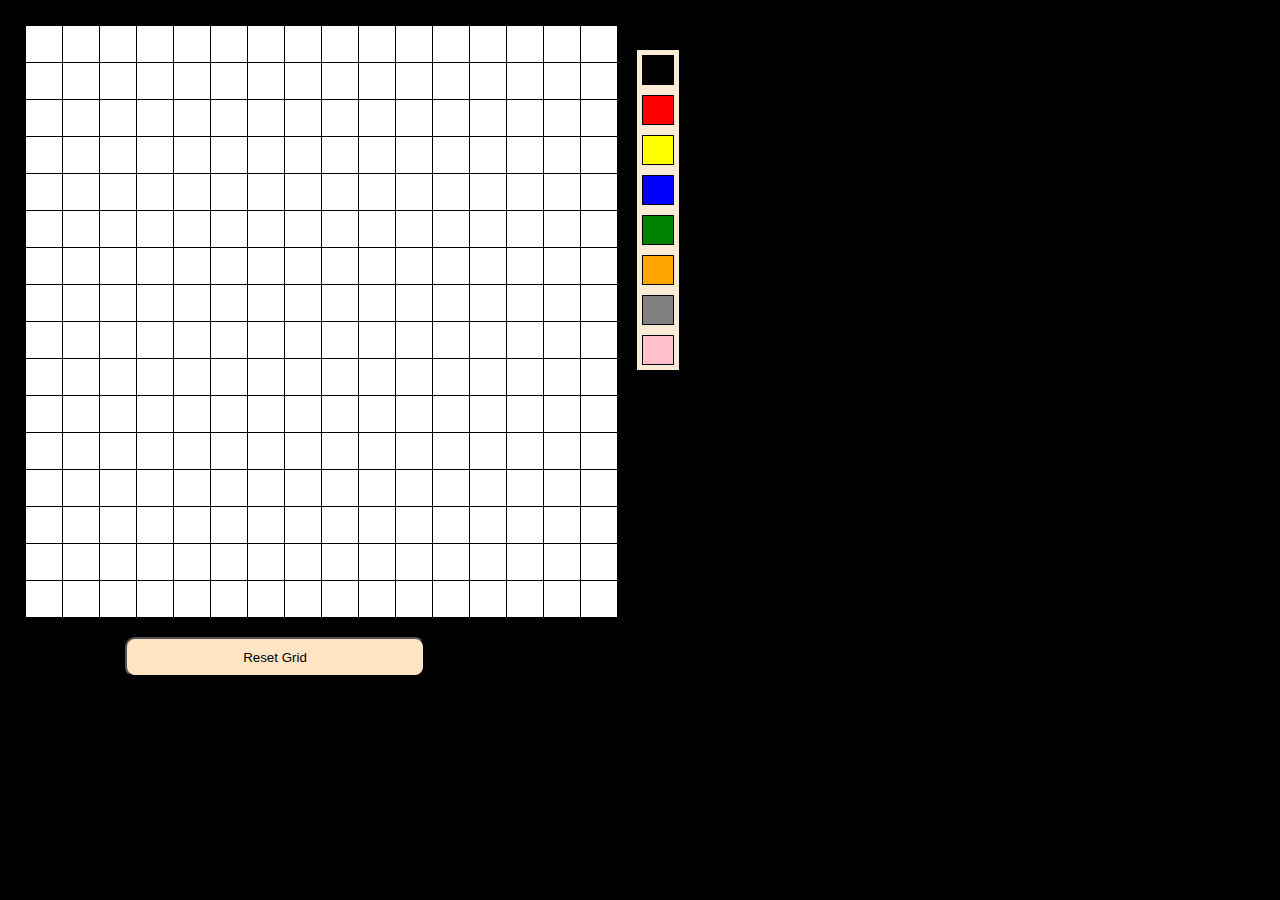
<file: Front End Painting Grid/index.html>
<!DOCTYPE html>
<html lang="en">

<head>
    <meta charset="UTF-8">
    <meta name="viewport" content="width=device-width, initial-scale=1.0">
    <title>Coloring Grid</title>
    <style>
        body {
            background-color: black;
            margin: 0;
        }

        #grid {
            margin-left: 25px;
            margin-top: 25px;
            display: grid;
            grid-template-columns: repeat(16, 37px);
            grid-template-rows: repeat(16, 37px);
            width: 592px;
            height: 592px;
        }

        .squares {
            width: 36px;
            height: 36px;
            background-color: white;
            border: 1px solid black;
        }

        .colors {
            width: 30px;
            height: 30px;
            margin: 5px;
            border: 1px solid;
            cursor: pointer;

        }

        .colorsContainer {
            margin-top: 50px;
            display: flex;
            flex-direction: column;
            align-items: center;
            margin-left: 20px;
            background-color: antiquewhite;
            height: 320px;
        }

        .coloringPad {
            display: flex;
            justify-content: start;
            align-items: start;
        }

        #reset {
            background-color: bisque;
            border-radius: 10px;
            height: 40px;
            width: 300px;
            margin-left: 125px;
            margin-top: 20px;
        }
    </style>
</head>

<body>
    <div class="coloringPad">
        <section id="grid"></section>
        <section class="colorsContainer">
            <div class="colors" id="black" style="background-color: black;"></div>
            <div class="colors" id="red" style="background-color: red;"></div>
            <div class="colors" id="yellow" style="background-color: yellow;"></div>
            <div class="colors" id="blue" style="background-color: blue;"></div>
            <div class="colors" id="green" style="background-color: green;"></div>
            <div class="colors" id="orange" style="background-color: orange;"></div>
            <div class="colors" id="grey" style="background-color: grey;"></div>
            <div class="colors" id="pink" style="background-color: pink;"></div>
        </section>
    </div>
    <button id="reset">Reset Grid</button>
    <script>
        const grid = document.getElementById("grid");
        const totalSquares = 256;
        let currentColor = 'black';
        let mouseDown = false;

        document.body.addEventListener('mouseup', () => {
            mouseDown = false;
        });

        for (let i = 0; i < totalSquares; i++) {
            const square = document.createElement('div');
            square.className = 'squares';
            square.addEventListener("mousedown", function () {
                mouseDown = true;
                square.style.backgroundColor = currentColor;
            });
            square.addEventListener("mousemove", function () {
                if (mouseDown) {
                    square.style.backgroundColor = currentColor;
                }
            });
            grid.appendChild(square);
        }

        const colorsContainer = document.querySelector(".colorsContainer");
        colorsContainer.addEventListener("click", function (event) {
            if (event.target.classList.contains('colors')) {
                currentColor = event.target.style.backgroundColor;
            }
        });
        const reset = document.getElementById("reset");
        reset.addEventListener("click", function () {
            const squares = document.querySelectorAll('.squares');
            squares.forEach(square => {
                square.style.backgroundColor = 'white';
            });
        });
    </script>
</body>

</html>
</file>
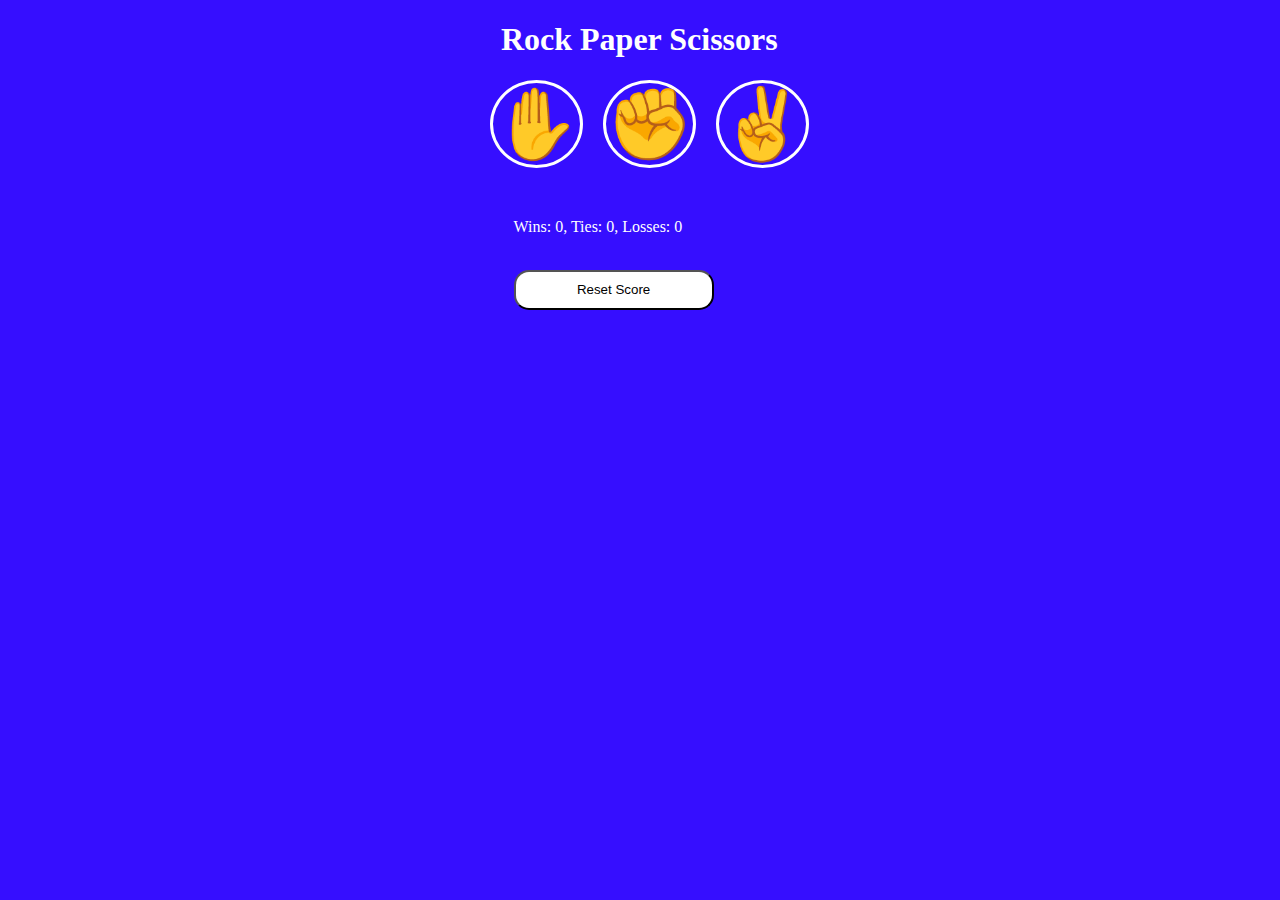
<file: Front End Rock Paper Scissors/index.html>
<!DOCTYPE html>
<html lang="en">

<head>
    <meta charset="UTF-8">
    <meta name="viewport" content="width=device-width, initial-scale=1.0">
    <title>Rock Paper Scissors</title>
    <style>
        body {
            background-color: rgb(54, 14, 255);
        }

        .emojis h1 {
            margin-left: 39%;
            color: white;
        }

        .emojis ul {
            display: flex;
            margin-left: 35%;
            gap: 20px;
        }

        .emojis ul li {
            list-style-type: none;
            font-size: 70px;
            border: 3px solid white;
            border-radius: 50%;
        }

        .play {
            color: white;
            display: none;
        }

        .play ul {
            display: flex;
            margin-left: 40%;
            gap: 20px;
        }

        .play ul li {
            list-style-type: none;
            font-size: 20px;
        }

        .play h1 {
            margin-left: 35%;
        }

        .score {
            margin-left: 40%;
            color: white;
        }

        #btn {
            width: 200px;
            height: 40px;
            background-color: white;
            border-radius: 15px;
        }
    </style>
</head>

<body>
    <div class="emojis">
        <h1>Rock Paper Scissors</h1>
        <ul id="cursor">
            <li class="choose">&#9995;</li>
            <li class="choose">&#9994;</li>
            <li class="choose">&#9996;</li>
        </ul>
    </div>
    <div class="play" id="plays">
        <h1></h1>
        <br>
        <ul>
            <li>You</li>
            <li id="myMove"></li>
            <li id="compMove"></li>
            <li>Computer</li>
        </ul>
    </div>
    <br>
    <div class="score">
        <p id="wins">Wins: 0, Ties: 0, Losses: 0</p>
        <br>
        <button id="btn">Reset Score</button>
    </div>
    <script>
        const btn = document.getElementById("btn");
        const cursor = document.getElementById("cursor");
        let choose = document.getElementsByClassName("choose");
        let myMove = document.getElementById("myMove");
        let play = document.getElementById("plays");
        let compMove = document.getElementById("compMove");

        let win = 0;
        let tie = 0;
        let loss = 0;
        let compIndex;

        cursor.addEventListener("mouseover", function () {
            cursor.style.cursor = "pointer";
        });
        btn.addEventListener("click", function () {
            const wins = document.getElementById("wins");
            win = 0;
            tie = 0;
            loss = 0;
            wins.innerHTML = "Wins: " + win + ", Ties: " + tie + ", Losses: " + loss;
            myMove.innerHTML = "";
            compMove.innerHTML = "";
        });
        choose[0].addEventListener("click", function () {
            myMove.innerHTML = "&#9995;";
            play.style.display = "block";
            compIndex = Math.floor(Math.random() * 3);
            compMove.innerHTML = choose[compIndex].innerHTML;
            if (compIndex == 0) {
                tie++;
            } else if (compIndex == 1) {
                win++;
            } else if (compIndex == 2) {
                loss++;
            }
            wins.innerHTML = "Wins: " + win + ", Ties: " + tie + ", Losses: " + loss;
        });
        choose[1].addEventListener("click", function () {
            myMove.innerHTML = "&#9994;";
            play.style.display = "block";
            compIndex = Math.floor(Math.random() * 3);
            compMove.innerHTML = choose[compIndex].innerHTML;
            if (compIndex == 1) {
                tie++;
            } else if (compIndex == 2) {
                win++;
            } else if (compIndex == 0) {
                loss++;
            }
            wins.innerHTML = "Wins: " + win + ", Ties: " + tie + ", Losses: " + loss;
        });
        choose[2].addEventListener("click", function () {
            myMove.innerHTML = "&#9996;";
            play.style.display = "block";
            compIndex = Math.floor(Math.random() * 3);
            compMove.innerHTML = choose[compIndex].innerHTML;
            if (compIndex == 2) {
                tie++;
            } else if (compIndex == 0) {
                win++;
            } else if (compIndex == 1) {
                loss++;
            }
            wins.innerHTML = "Wins: " + win + ", Ties: " + tie + ", Losses: " + loss;
        });
    </script>
</body>

</html>
</file>
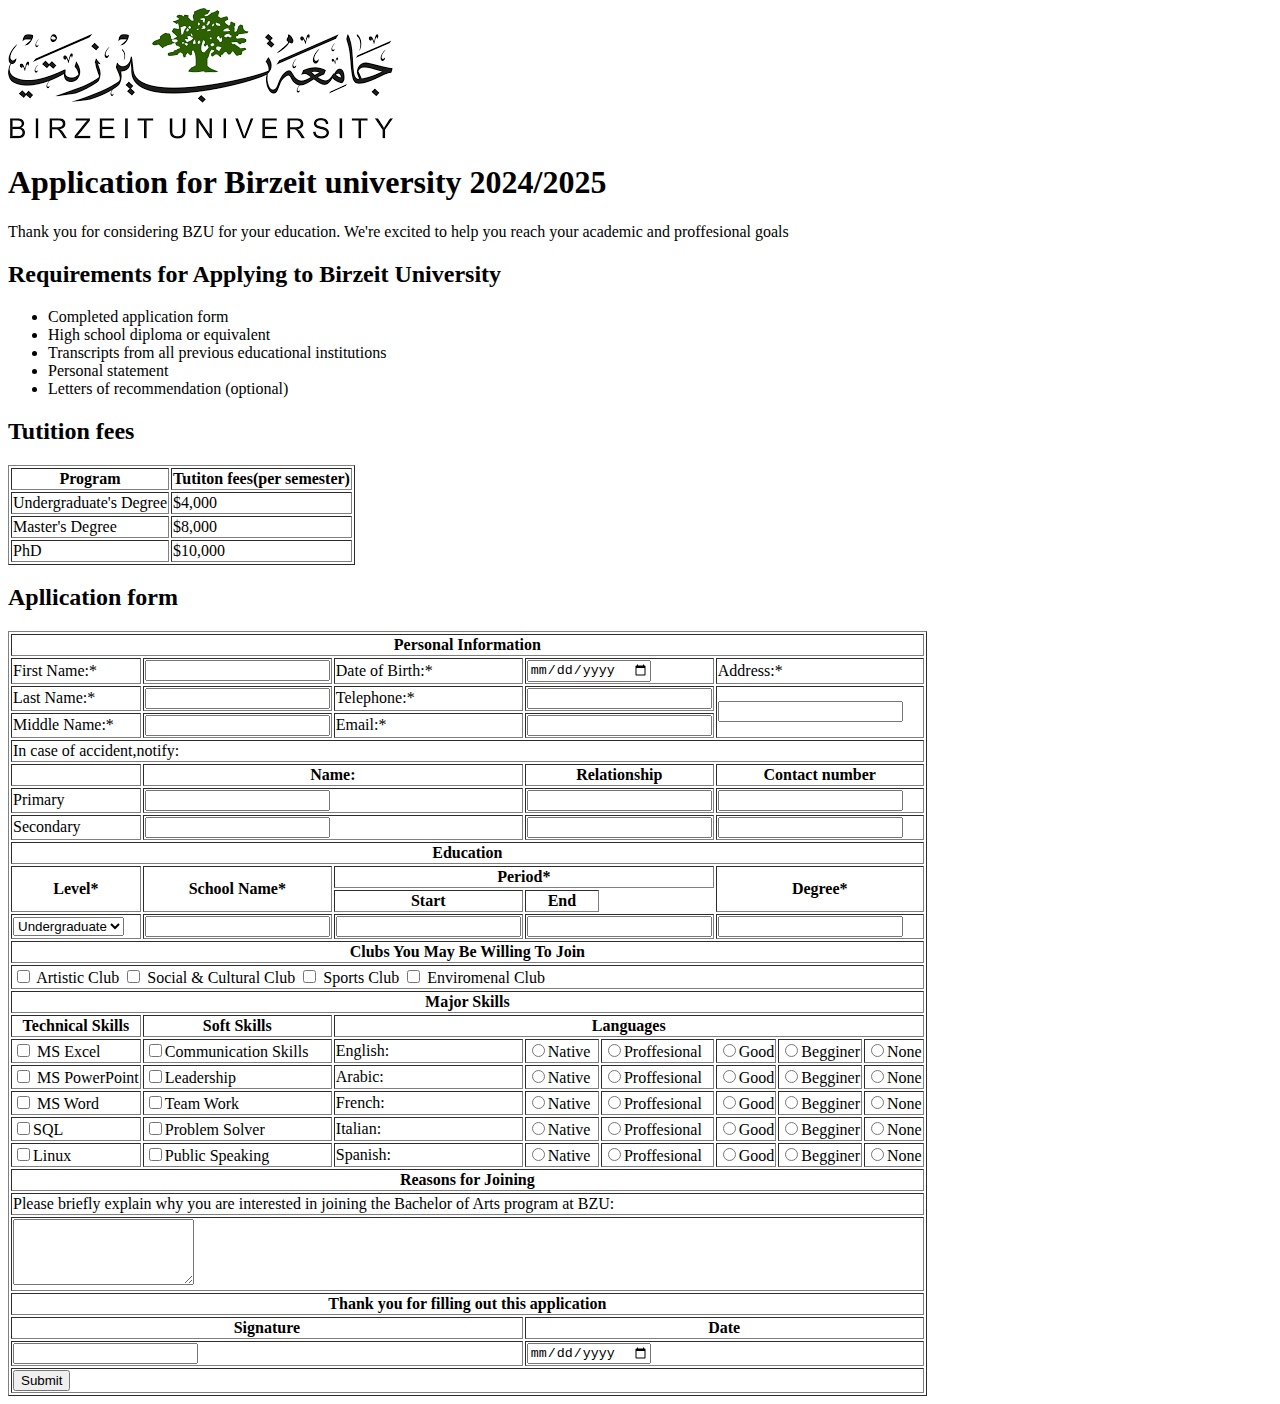
<file: Registration Table Using HTML/Table.html>
<!DOCTYPE html>
<html>
<head>
    <title>Assignment 2</title>
</head>
<body>
    <img src="BZU logo.png">
    <h1>Application for Birzeit university 2024/2025</h1>
    <p>Thank you for considering BZU for your education. We're excited to help you reach your academic and proffesional goals</p>
    <h2>Requirements for Applying to Birzeit University</h2>
    <ul>
        <li>Completed application form</li>
        <li>High school diploma or equivalent</li>
        <li>Transcripts from all previous educational institutions</li>
        <li>Personal statement</li>
        <li>Letters of recommendation (optional)</li>
    </ul>
    <h2>Tutition fees</h2>
    <table border="1">
        <tr>
            <th>Program</th>
            <th>Tutiton fees(per semester)</th>
        </tr>
        <tr>
            <td>Undergraduate's Degree</td>
            <td>$4,000</td>
        </tr>
        <tr>
            <td>Master's Degree</td>
            <td>$8,000</td>
        </tr>
        <tr>
            <td>PhD</td>
            <td>$10,000</td>
        </tr>
    </table>
    <h2>Apllication form</h2>
    <form>
        <table border="1">
            <tr>
                <th colspan="8"> Personal Information</th>
            </tr>
            <tr>
                <td>First Name:*</td>
                <td><input type="text" required></td>
                <td>Date of Birth:*</td>
                <td colspan="2"><input type="date" required></td>
                <td colspan="3">Address:*</td>
            </tr>
            <tr>
                <td>Last Name:*</td>
                <td><input type="text" required></td>
                <td>Telephone:*</td>
                <td colspan="2"><input type="number" required></td>
                <td colspan="3" rowspan="2"><input type="text" required></td></tr>
            <tr>
                <td>Middle Name:*</td>
                <td><input type="text" required></td>
                <td>Email:*</td>
                <td colspan="2"><input type="email" required></td>
            </tr>
            <tr>
                <td colspan="8">In case of accident,notify:</td>
            </tr>
            <tr>
                <td></td>
                <th colspan="2">Name:</th>
                <th colspan="2">Relationship</th>
                <th colspan="3">Contact number</th>
            </tr>
            <tr>
                <td>Primary</td>
                <td colspan="2"><input type="text"></td>
                <td colspan="2"><input type="text"></td>
                <td colspan="3"><input type="number"></td>
            </tr>
            <tr>
                <td>Secondary</td>
                <td colspan="2"><input type="text"></td>
                <td colspan="2"><input type="text"></td>
                <td colspan="3"><input type="number"></td>
            </tr>
            <tr>
                <th colspan="8">Education</th>
            </tr>
            <tr>
                <th rowspan="4">Level*</th>
                <th rowspan="4">School Name*</th>
                <th rowspan="2" colspan="3">Period*</th>
                <th rowspan="4" colspan="3">Degree*</th>
            </tr>
            <tr>
                
            </tr>
            <tr>
                <th rowspan="2">Start</th>
                <th rowspan="2">End</th>
            </tr>
            <tr>

            </tr>
            <tr>
                <td>
                    <select name="Undergraduate">
                        <option value="Undergraduate">Undergraduate</option>
                        <option value="Postgraduate">Postgraduate</option>
                        <option value="Freshman">Freshman</option>
                    </select>
                </td>
                <td><input type="text"></td>
                <td><input type="text"></td>
                <td colspan="2"><input type="text"></td>
                <td colspan="3"><input type="text"></td>
            </tr>
            <tr>
                <th colspan="8">Clubs You May Be Willing To Join</th>
            </tr>
            <tr>
                <td colspan="8">
                    <input id="art" type="checkbox">
                    <label for="#art">Artistic Club</label>
                    <input id="cultur" type="checkbox">
                    <label for="#cultur">Social & Cultural Club</label>
                    <input id="sport" type="checkbox">
                    <label for="#sport">Sports Club</label>
                    <input id="environment" type="checkbox">
                    <label for="#environment">Enviromenal Club</label>
                </td>
            </tr>
            <tr>
                <th colspan="8">Major Skills</th>
            </tr>
            <tr>
                <th>Technical Skills</th>
                <th>Soft Skills</th>
                <th colspan="7">Languages</th>
            </tr>
            <tr>
                <td><input type="checkbox"> MS Excel</td>
                <td><input type="checkbox">Communication Skills</td>
                <td>English:</td>
                <td><input type="radio" id="st1" name="lang" value="option1">Native</td>
                <td><input type="radio" id="st1" name="lang" value="option2">Proffesional</td>
                <td><input type="radio" id="st1" name="lang" value="option3">Good</td>
                <td><input type="radio" id="st1" name="lang" value="option4">Begginer</td>
                <td><input type="radio" id="st1" name="lang" value="option5">None</td>
            </tr>
            <tr>
                <td><input type="checkbox"> MS PowerPoint</td>
                <td><input type="checkbox">Leadership</td>
                <td>Arabic:</td>
                <td><input type="radio" id="st2" name="langu" value="option1">Native</td>
                <td><input type="radio" id="st2" name="langu" value="option2">Proffesional</td>
                <td><input type="radio" id="st2" name="langu" value="option3">Good</td>
                <td><input type="radio" id="st2" name="langu" value="option4">Begginer</td>
                <td><input type="radio" id="st2" name="langu" value="option5">None</td>
            </tr>
            <tr>
                <td><input type="checkbox"> MS Word</td>
                <td><input type="checkbox">Team Work</td>
                <td>French:</td>
                <td><input type="radio" id="st3" name="langua" value="option1">Native</td>
                <td><input type="radio" id="st3" name="langua" value="option2">Proffesional</td>
                <td><input type="radio" id="st3" name="langua" value="option3">Good</td>
                <td><input type="radio" id="st3" name="langua" value="option4">Begginer</td>
                <td><input type="radio" id="st3" name="langua" value="option5">None</td>
            </tr>
            <tr>
                <td><input type="checkbox">SQL</td>
                <td><input type="checkbox">Problem Solver</td>
                <td>Italian:</td>
                <td><input type="radio" id="st4" name="languag" value="option1">Native</td>
                <td><input type="radio" id="st4" name="languag" value="option2">Proffesional</td>
                <td><input type="radio" id="st4" name="languag" value="option3">Good</td>
                <td><input type="radio" id="st4" name="languag" value="option4">Begginer</td>
                <td><input type="radio" id="st4" name="languag" value="option5">None</td>
            </tr>
            <tr>
                <td><input type="checkbox">Linux</td>
                <td><input type="checkbox">Public Speaking</td>
                <td>Spanish:</td>
                <td><input type="radio" id="st5" name="language" value="option1">Native</td>
                <td><input type="radio" id="st5" name="language" value="option2">Proffesional</td>
                <td><input type="radio" id="st5" name="language" value="option3">Good</td>
                <td><input type="radio" id="st5" name="language" value="option4">Begginer</td>
                <td><input type="radio" id="st5" name="language" value="option5">None</td>
            </tr>
            <tr>
                <th colspan="8"> Reasons for Joining</th>
            </tr>
            <tr>
                <td colspan="8"> Please briefly explain why you are interested in joining the Bachelor of Arts program at BZU:</td>
            </tr>
            <tr>
                <td colspan="8"><textarea name="textarea" rows="4"></textarea></td>
            </tr>
            <tr>
                <th colspan="8"> Thank you for filling out this application</th>
            </tr>
            <tr>
                <th colspan="3">Signature</th>
                <th colspan="5">Date</th>
            </tr>
            <tr>
                <td colspan="3"><input type="text"></td>
                <td colspan="5"><input type="date"></td>
            </tr>
            <tr>
                <td colspan="8"><input type="submit"></td>
            </tr>
        </table>
    </form>
</body>
</html>
</file>
<file: Front End Calculator/style.css>
body{
    background-color: green;
}
.calc {
    width: 350px;
    height: 600px;
    border: 4px solid grey;
    margin-left: 38%;
    margin-top: 150px;
}

.screen {
    height: 100px;
    width: 100%;
    background-color: black;
}

.screen input {
    width: calc(100% - 10px);
    height: 100%;
    border: none;
    padding: 5px;
    text-align: right;
    background-color: black;
    color: white;
    font-size: 30px;
}

.buttons {
    margin-top: 10px;
    display: grid;
    grid-template-columns: repeat(4, 25%);
    height: 490px;
}

.orange {
    background-color: orange;
}

.btn {
    border-radius: 0px;
    font-size: 30px;
}

.buttons :hover {
    background-color: grey;
}

.c {
    grid-column: 1/span 2;
}

.equal {
    grid-column: span 3;
}
</file>
<file: Front End Instagram Clone/style.css>
body {
    background-color: black;
    position: relative;
}

.list {
    width: 18%;
    background-color: black;
    position: fixed;
    top: 0;
    left: 0;
    border-right: 1px solid grey;
}

#instagram {
    font-family: "Dancing Script";
    color: white;
    margin-left: 40px;
    margin-top: 40px;
    margin-bottom: 60px;
}

pre {
    color: white;
    font-size: 20px;
    display: inline;
    margin-left: 10px;
    margin-bottom: 30px;
    display: flex;
    justify-content: baseline;
}

li {
    width: 100%;
    background-color: black;
    height: 40px;
    display: flex;
    justify-content: start;
    align-items: center;
    margin-bottom: 15px;
}

li :hover {
    width: 80%;
    background-color: #333;
    border-radius: 10px;
    height: 40px;
    display: flex;
    justify-content: start;
    align-items: center;
}

.profileImage {
    border-radius: 50%;
    width: 30px;
}

#more {
    margin-top: 90px;
}

.navBar {
    width: 40%;
    height: 180px;
    position: fixed;
    background-color: black;
    display: flex;
    margin-left: 25%;
    margin-top: 0px;
    overflow-y: hidden;
    top: 0;
}

.storyImageContainer {
    width: 50px;
    height: 50px;
    border-radius: 50%;
    background: linear-gradient(yellow, red, orange);
    display: flex;
    align-items: center;
    justify-content: center;
    margin: 8px;
}

.storyImage {
    border-radius: 50%;
    width: 45px;
    height: 45px;
    z-index: 1;
}

.story {
    display: flex;
    flex-direction: column;
    align-items: center;
    justify-content: center;
}

span {
    color: white;
    background-color: black;
    margin-top: 3px;
    margin-right: 15px;
}

.right {
    width: 20%;
    height: 700px;
    position: static;
    background-color: black;
    display: flex;
    margin-left: 70%;
    margin-top: 20px;
    justify-content: start;
    align-items: start;
    flex-direction: column;
}

.rightList {
    width: 100%;
    height: fit-content;
    display: flex;
    align-items: center;
    margin-top: 15px;
}

.suggestImage {
    border-radius: 50%;
    width: 45px;
    margin-right: 10px;
    justify-content: start;
}

.user {
    color: white;
    display: flex;
    flex-direction: column;
    align-items: start;
}

.username,
.linkuser {
    display: flex;
    justify-content: start;
}

.linkuser {
    color: grey;
}

.link {
    margin-left: auto;
    margin-right: 10px;
}

a {
    color: blue;
    text-decoration: none;
}

.suggest {
    color: grey;
    margin-top: 40px;
    margin-bottom: 10px;
    display: flex;
    align-items: end;
    justify-content: start;
}

#see {
    color: white;
    display: flex;
    margin-left: 140px;
    margin-top: auto;
    margin-bottom: 10px;
}

#copyRights {
    color: grey;
    font-size: 14px;
}

.center {
    background-color: #333;
    width: 30%;
    height: fit-content;
    position: static;
    background-color: black;
    display: flex;
    margin-left: 30%;
    margin-top: -500px;
    z-index: -5;
    flex-direction: column;
}

.post {
    width: 100%;
    height: fit-content;
    display: flex;
    align-items: center;
    margin-top: 15px;
}

#morePost {
    color: white;
    font-size: 20px;
}

.postPicture {
    display: flex;
    width: 100%;
}

.Image {
    width: 100%;
}

.x1lliihq {
    margin-top: 10px;
    color: white;
    margin-right: 10px;
}

.x1lliihp {
    margin-top: 10px;
    color: white;
    margin-left: 310px;
}

.caption {
    color: white;
    font-size: 15px;
    margin-left: 0px;
}

.addComment {
    color: grey;
}

input {
    background-color: black;
    border: 0;
    color: white;
    border-color: black;
}
</file>
